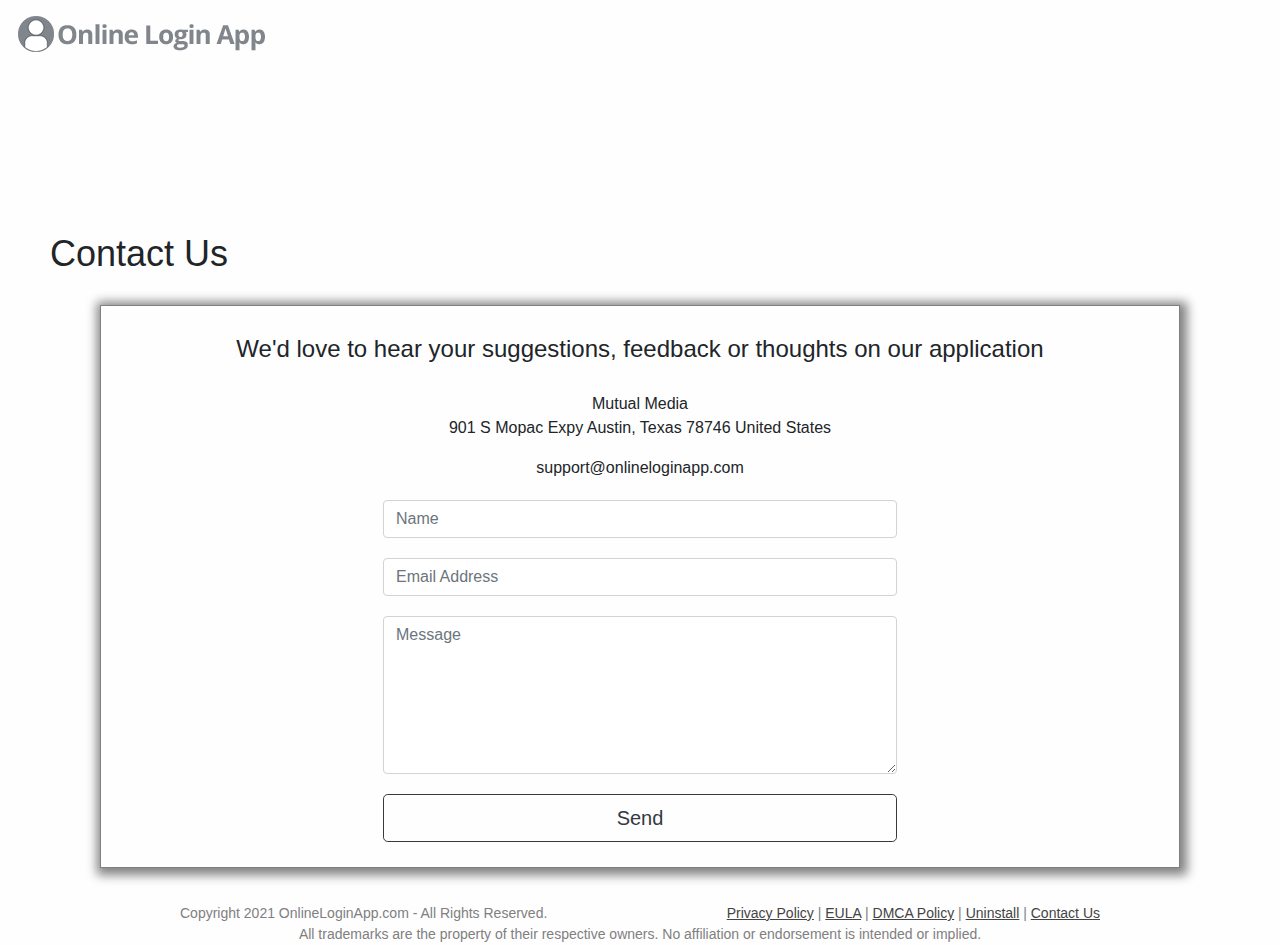
<file: pages/contact.html>
<!DOCTYPE html>
<html>
<head>
    <title>OnlineLoginApp</title>
    <!-- Styles -->
    <link rel="stylesheet" href="https://stackpath.bootstrapcdn.com/bootstrap/4.5.2/css/bootstrap.min.css">
    <link rel="stylesheet" href="../style.css">
    <meta charset="UTF-8">
    <!-- Scripts -->
    <script src="https://code.jquery.com/jquery-3.5.1.js"
        integrity="sha256-QWo7LDvxbWT2tbbQ97B53yJnYU3WhH/C8ycbRAkjPDc=" crossorigin="anonymous"></script>
    <script src="https://maxcdn.bootstrapcdn.com/bootstrap/4.5.2/js/bootstrap.min.js"></script>
    <!-- Mobile Viewport Resize -->
    <meta name="viewport" content="width=device-width, initial-scale=1.0">
</head>
<body style="background: none;">

<!-- Header -->
<img src='../images/logosite.png' class='logo' style='width: 250px;'>

<div class='header-text'>Contact Us</div><br>

<!-- Contact Box -->
<div class="contact-box">
    <div class="top-text">We'd love to hear your suggestions, feedback or thoughts on our application
    </div>
    <div class="sub-text">
	<p>Mutual Media <br>901 S Mopac Expy
Austin, Texas 78746
United States<br>
        <p><a href="../cdn-cgi/l/email-protection.html" class="__cf_email__" data-cfemail="60131510100f1214200f0e0c090e050c0f07090e0110104e030f0d">[email&#160;protected]</a></p>
        <p></p>
    </div>
    <div class="formwrap">
    <form class="" method="post" action="https://onlineloginapp.com/pages/contact-form-process.php">
        <div class="form-group">
            <div class="">
                <input type="text" id="Name" name="Name" class="form-control" placeholder="Name" required>
            </div>
        </div>
        <div class="form-group">
            <div class="">
                <input type="email" id="Email" name="Email" class="form-control" placeholder="Email Address" required>
            </div>
        </div>
        <div class="form-group">
            <div class="">
                <textarea id="Message" name="Message" class="form-control" rows="6" maxlength="3000" placeholder="Message"
                    required></textarea>
            </div>
        </div>
        <div>
            <span>
                <button type="submit" id="fcf-button" class="btn btn-outline-dark btn-lg btn-block">Send</button>
            </span>
        </div>
    </form>
    </div>
</div>

<!-- Footer -->
<div class='footer-1'>
    <div class='container'>
        <div class='row'>
            <div class='col-lg-1'></div>
            <div class='col-lg-5'>Copyright 2021 OnlineLoginApp.com - All Rights Reserved.</div>
            <div class='col-lg-5'>
                <div class='footer-links'>
                    <span class='link'><a href='privacy.html' target='_blank'>Privacy Policy</span></a> |
                    <span class='link'><a href='eula.html' target='_blank'>EULA</span></a> |
                    <span class='link'><a href='dmca.html' target='_blank'>DMCA Policy</span></a> |
                    <span class='link'><a href='uninstall.html' target='_blank'>Uninstall</span></a> |
                    <span class='link'><a href='contact.html' target='_blank'>Contact Us</span></a>
                </div>
            </div>
            <div class='col-lg-1'></div>
        </div>
        <div class='row'>
            <div class='col-lg-12' style='text-align: center'>
                All trademarks are the property of their respective owners. No affiliation or endorsement is intended or
                implied.
            </div>
        </div>
    </div>
</div>
<script data-cfasync="false" src="../cdn-cgi/scripts/5c5dd728/cloudflare-static/email-decode.min.js"></script></body>
</html>
</file>
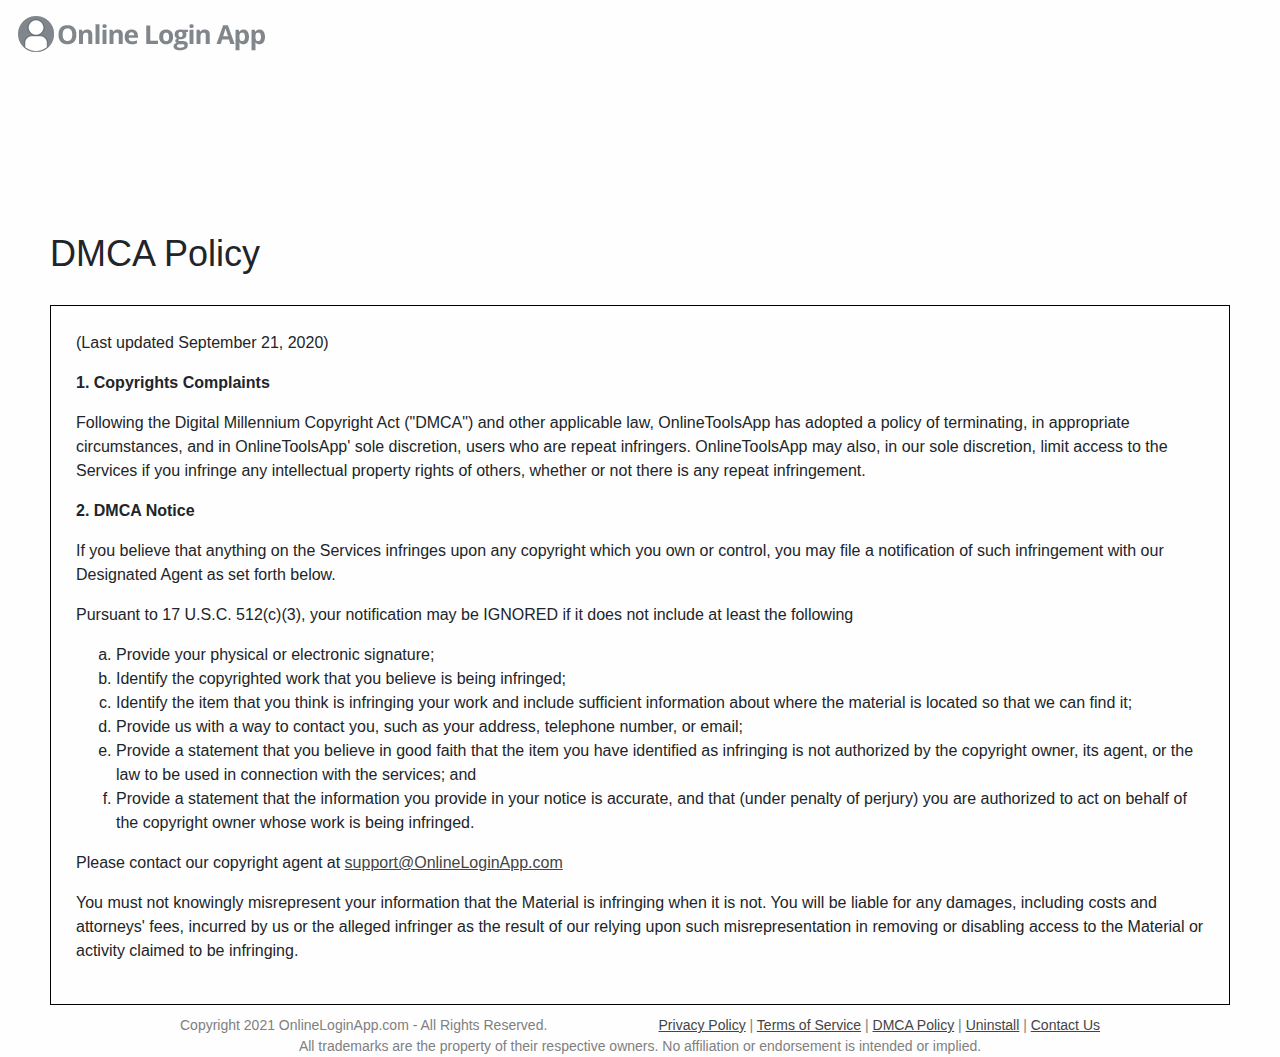
<file: pages/dmca.html>
<!DOCTYPE html>
<html>

<head>
    <title>OnlineLoginApp</title>

    <!-- Styles -->
    <link rel="stylesheet" href="https://stackpath.bootstrapcdn.com/bootstrap/4.5.2/css/bootstrap.min.css">
    <link rel="stylesheet" href="../style.css">
    <meta charset="UTF-8">

    <!-- Scripts -->
    <script src="https://code.jquery.com/jquery-3.5.1.js"
        integrity="sha256-QWo7LDvxbWT2tbbQ97B53yJnYU3WhH/C8ycbRAkjPDc=" crossorigin="anonymous"></script>
    <script src="https://maxcdn.bootstrapcdn.com/bootstrap/4.5.2/js/bootstrap.min.js"></script>

    <!-- Mobile Viewport -->
    <meta name="viewport" content="width=device-width, initial-scale=1.0">

</head>

<body style="background: none;">
    <img src='../images/logosite.png' class='logo' style='width: 250px;'>
    <div class='header-text'>DMCA Policy</div><br>

    <div class="info_container">
    
        <p>(Last updated September 21, 2020) </p>
    
        <p><strong>1. Copyrights Complaints</strong></p>
    
        <p>Following the Digital Millennium Copyright Act ("DMCA") and other applicable law,
            OnlineToolsApp has adopted a policy of terminating, in appropriate circumstances, and in
            OnlineToolsApp' sole discretion, users who are repeat infringers. OnlineToolsApp may also,
            in our sole discretion, limit access to the Services if you infringe any intellectual property
            rights of others, whether or not there is any repeat infringement.</p>
    
        <p><strong>2. DMCA Notice </strong></p>
    
        <p>If you believe that anything on the Services infringes upon any copyright which you own or
            control, you may file a notification of such infringement with our Designated Agent as set forth
            below. </p>
    
        <p>Pursuant to 17 U.S.C. 512(c)(3), your notification may be IGNORED if it does not include at least
            the following</p>
    
        <ul style="list-style: lower-alpha;">
            <li>Provide your physical or electronic signature;</li>
            <li>Identify the copyrighted work that you believe is being infringed;</li>
            <li>Identify the item that you think is infringing your work and include sufficient information
                about where the material is located so that we can find it;</li>
            <li>Provide us with a way to contact you, such as your address, telephone number, or email;</li>
            <li>Provide a statement that you believe in good faith that the item you have identified as
                infringing is not authorized by the copyright owner, its agent, or the law to be used in
                connection with the services; and</li>
            <li>Provide a statement that the information you provide in your notice is accurate, and that
                (under penalty of perjury) you are authorized to act on behalf of the copyright owner whose
                work is being infringed.</li>
        </ul>
    
        <p>Please contact our copyright agent at <a href="../cdn-cgi/l/email-protection.html#53202623233c2127131c3d3f3a3d361f3c343a3d1223237d303c3e"><span class="__cf_email__" data-cfemail="0a797f7a7a65787e4a45646663646f46656d63644b7a7a24696567">[email&#160;protected]</span></a>
    
        </p>
        <p>You must not knowingly misrepresent your information that the Material is infringing when it is
            not. You will be liable for any damages, including costs and attorneys' fees, incurred by us or
            the alleged infringer as the result of our relying upon such misrepresentation in removing or
            disabling access to the Material or activity claimed to be infringing.</p>
    </div>

    <div class='footer-1'>
        <div class='container'>
            <div class='row'>
                <div class='col-lg-1'></div>
                <div class='col-lg-5'>Copyright 2021 OnlineLoginApp.com - All Rights Reserved.</div>
                <div class='col-lg-5'>
                    <div class='footer-links'>
                        <span class='link'><a href='privacy.html' target='_blank'>Privacy Policy</span></a> |
                        <span class='link'><a href='eula.html' target='_blank'>Terms of Service</span></a> |
                        <span class='link'><a href='dmca.html' target='_blank'>DMCA Policy</span></a> |
                        <span class='link'><a href='uninstall.html' target='_blank'>Uninstall</span></a> |
                        <span class='link'><a href='contact.html' target='_blank'>Contact Us</span></a> 
                    </div>
                </div>
                <div class='col-lg-1'></div>
            </div>
            <div class='row'>
                <div class='col-lg-12' style='text-align: center'>
                    All trademarks are the property of their respective owners. No affiliation or endorsement is
                    intended or implied.
                </div>
            </div>
        </div>
    </div>
<script data-cfasync="false" src="../cdn-cgi/scripts/5c5dd728/cloudflare-static/email-decode.min.js"></script></body>

</html>
</file>
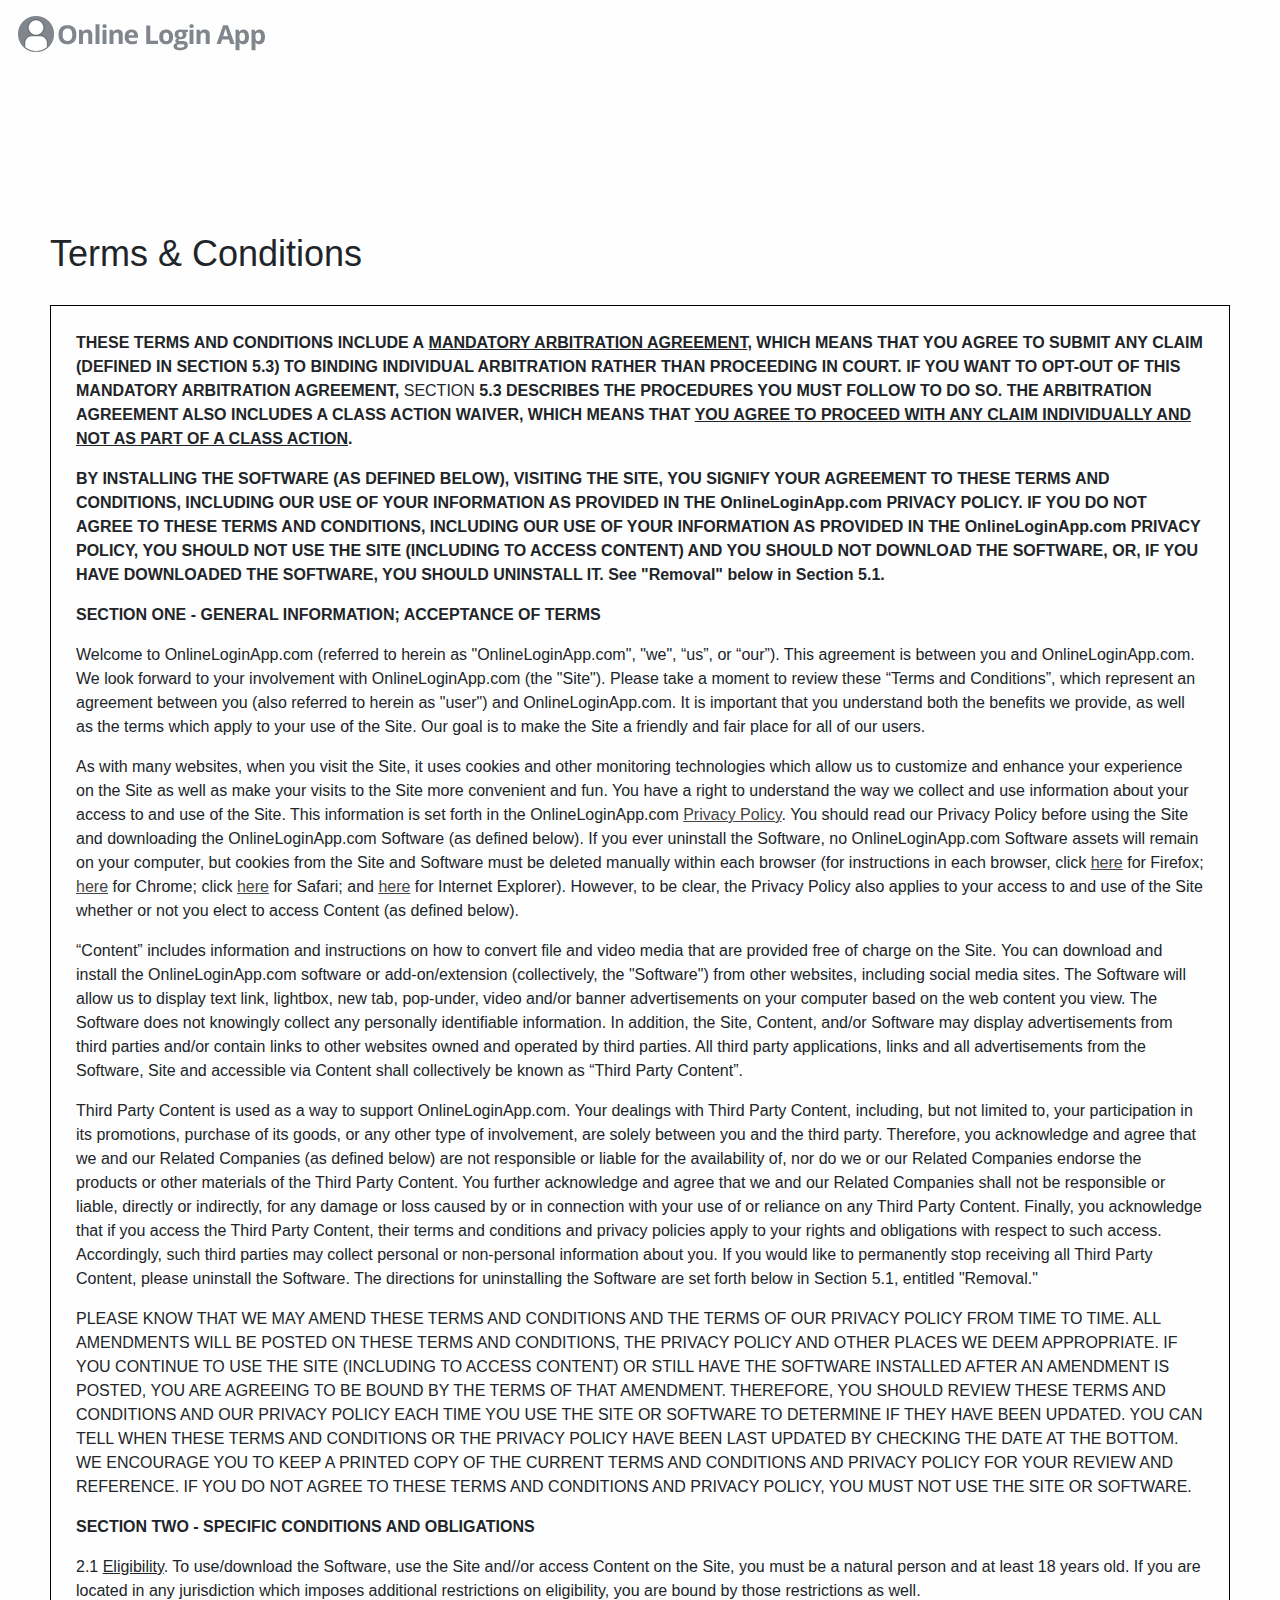
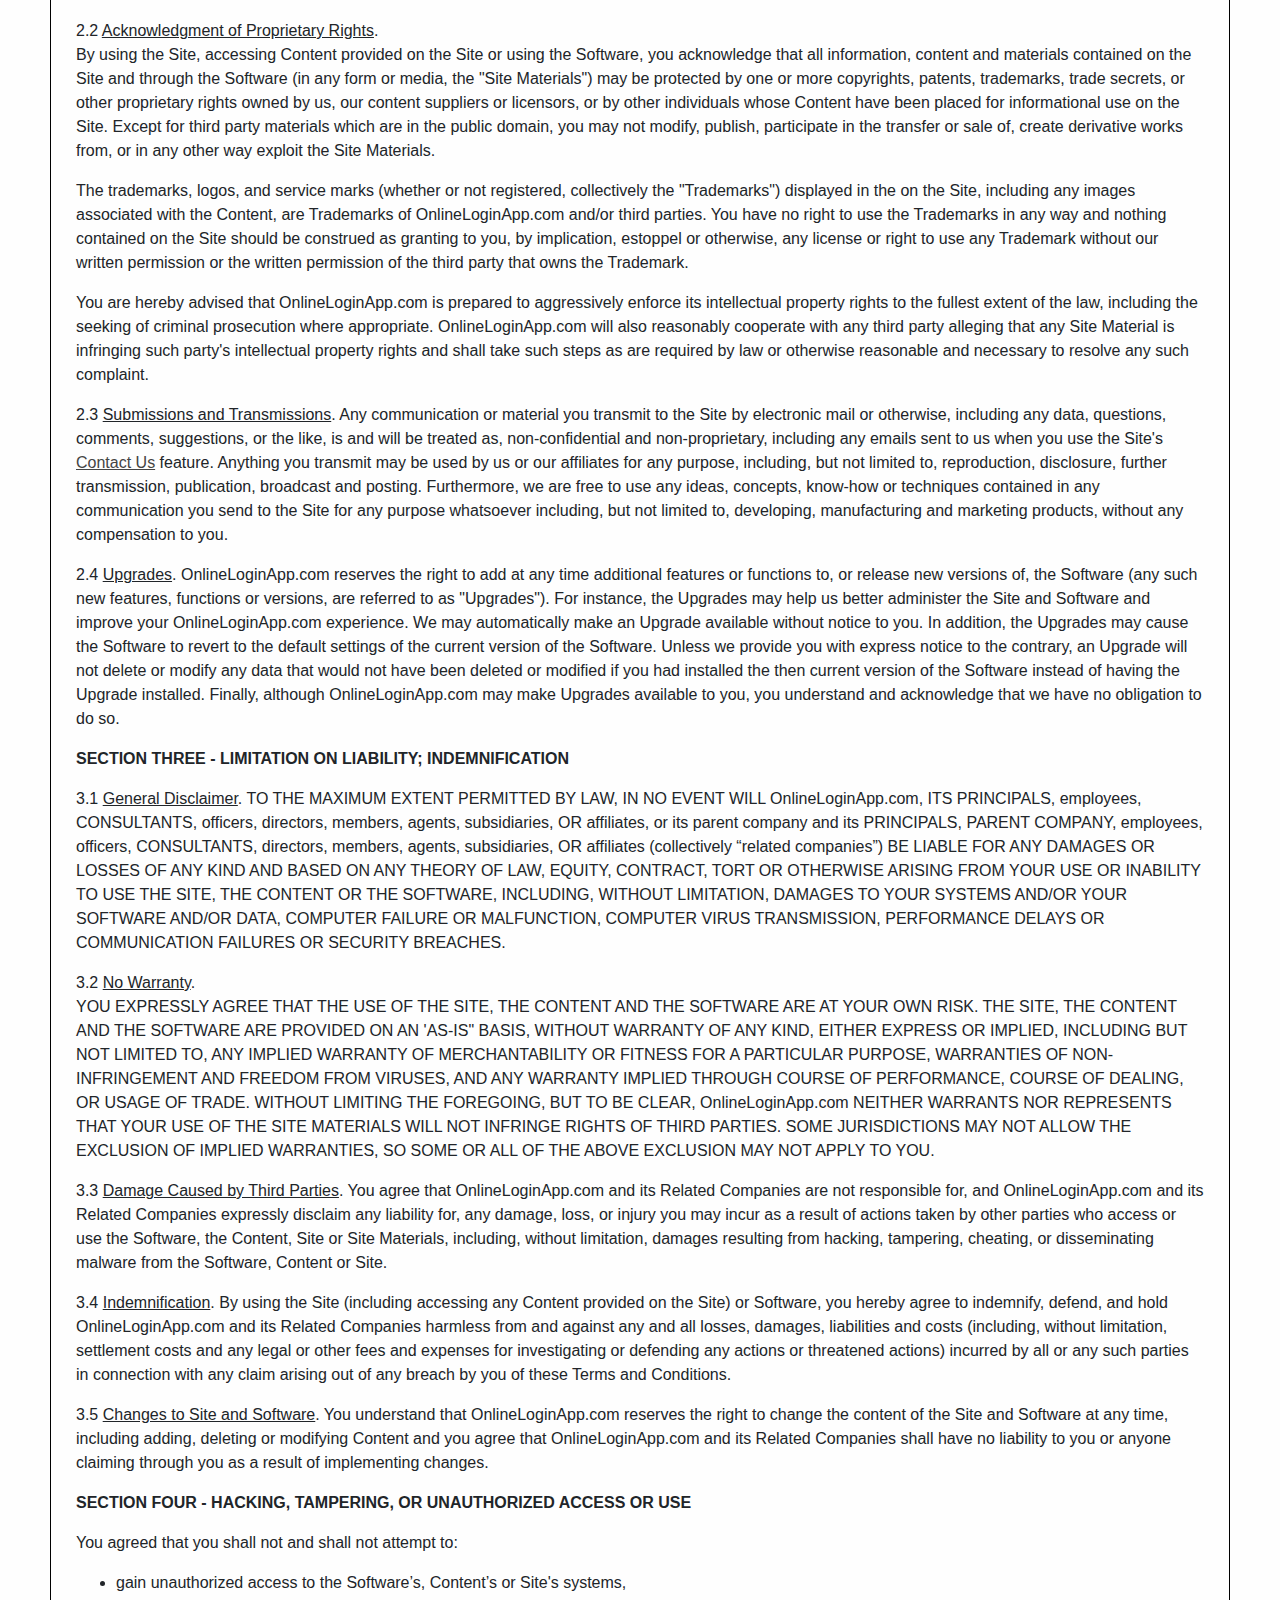
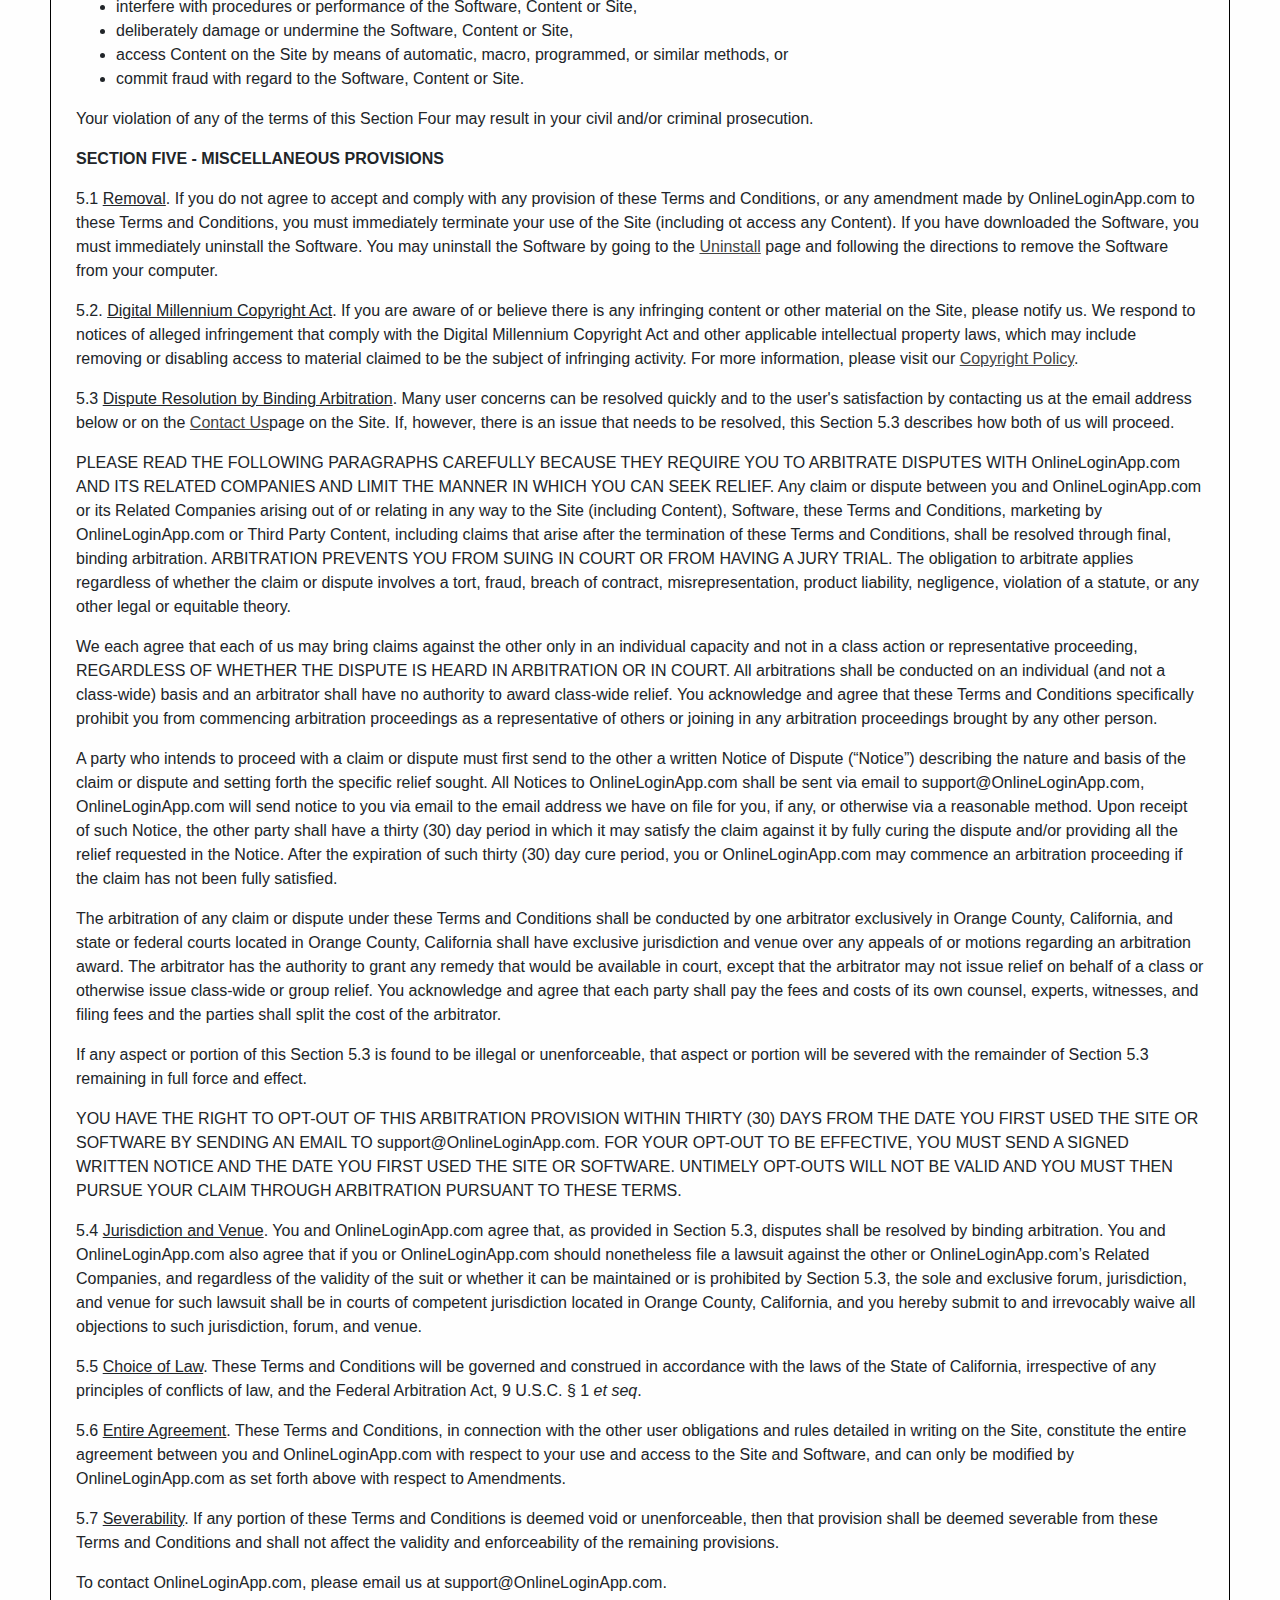
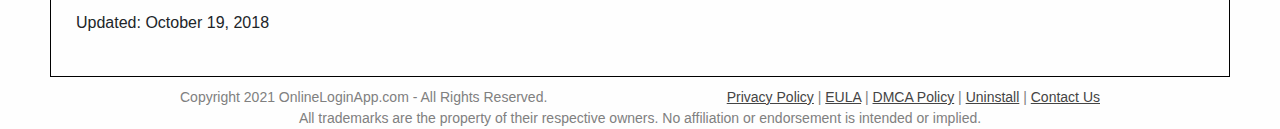
<file: pages/eula.html>
<!DOCTYPE html>
<html>

<head>
    <title>OnlineLoginApp</title>

    <!-- Styles -->
    <link rel="stylesheet" href="https://stackpath.bootstrapcdn.com/bootstrap/4.5.2/css/bootstrap.min.css">
    <link rel="stylesheet" href="../style.css">
    <meta charset="UTF-8">

    <!-- Scripts -->
    <script src="https://code.jquery.com/jquery-3.5.1.js"
        integrity="sha256-QWo7LDvxbWT2tbbQ97B53yJnYU3WhH/C8ycbRAkjPDc=" crossorigin="anonymous"></script>
    <script src="https://maxcdn.bootstrapcdn.com/bootstrap/4.5.2/js/bootstrap.min.js"></script>

    <!-- Mobile Viewport -->
    <meta name="viewport" content="width=device-width, initial-scale=1.0">

</head>

<body style="background: none;">
<img src='../images/logosite.png' class='logo' style='width: 250px;'>
    <div class='header-text'>Terms & Conditions</div><br>

    <div class="info_container">
        <p><strong>THESE TERMS AND CONDITIONS INCLUDE A</strong> <strong><span style="text-decoration: underline;">MANDATORY
                    ARBITRATION AGREEMENT</span></strong><strong>,
                WHICH MEANS THAT YOU AGREE TO SUBMIT ANY CLAIM (DEFINED IN SECTION 5.3) TO BINDING INDIVIDUAL
                ARBITRATION RATHER THAN PROCEEDING IN COURT. IF YOU WANT TO OPT-OUT OF THIS MANDATORY
                ARBITRATION AGREEMENT,</strong> SECTION <strong>5.3 DESCRIBES THE PROCEDURES YOU MUST FOLLOW TO
                DO SO. THE ARBITRATION AGREEMENT ALSO INCLUDES A CLASS ACTION WAIVER, WHICH MEANS THAT</strong>
            <strong><span style="text-decoration: underline;">YOU AGREE TO PROCEED WITH ANY CLAIM INDIVIDUALLY
                    AND NOT AS PART OF A CLASS ACTION</span></strong><strong>.</strong>
        </p>
        <p><strong>BY INSTALLING THE SOFTWARE (AS DEFINED BELOW), VISITING THE SITE, YOU SIGNIFY YOUR AGREEMENT
                TO THESE TERMS AND CONDITIONS, INCLUDING OUR USE OF YOUR INFORMATION AS PROVIDED IN THE <span
                    class="domainName">OnlineLoginApp.com</span> PRIVACY POLICY. IF YOU DO NOT AGREE TO THESE TERMS AND
                CONDITIONS, INCLUDING OUR USE OF YOUR INFORMATION AS PROVIDED IN THE <span
                    class="domainName">OnlineLoginApp.com</span> PRIVACY POLICY, YOU SHOULD NOT USE THE SITE (INCLUDING TO
                ACCESS
                CONTENT) AND YOU SHOULD NOT DOWNLOAD THE SOFTWARE, OR, IF YOU HAVE DOWNLOADED THE SOFTWARE, YOU
                SHOULD UNINSTALL IT. See "Removal" below in Section 5.1. </strong></p>
        <p><strong>SECTION ONE - GENERAL INFORMATION; ACCEPTANCE OF TERMS</strong></p>
        <p>Welcome to <span class="domainName">OnlineLoginApp.com</span> (referred to herein as "<span
                class="domainName">OnlineLoginApp.com</span>", "we", “us”, or “our”). This agreement is
            between you and <span class="domainName">OnlineLoginApp.com</span>. We look forward to your involvement with <span
                class="domainName">OnlineLoginApp.com</span> (the "Site"). Please take a moment to review these “Terms and
            Conditions”, which represent an agreement between you (also referred to herein as "user") and
            <span class="domainName">OnlineLoginApp.com</span>. It is important that you understand both the benefits we
            provide,
            as well as the terms which apply to your use of the Site. Our goal is to make the Site a friendly
            and fair place for all of our users.
        </p>
        <p>As with many websites, when you visit the Site, it uses cookies and other monitoring technologies
            which allow us to customize and enhance your experience on the Site as well as make your visits to
            the Site more convenient and fun. You have a right to understand the way we collect and use
            information about your access to and use of the Site. This information is set forth in the <span
                class="domainName">OnlineLoginApp.com</span> <a href="Privacy.html">Privacy Policy</a>. You should read our
            Privacy Policy before using the Site and downloading the <span class="domainName">OnlineLoginApp.com</span>
            Software
            (as defined below). If you ever uninstall the Software, no <span class="domainName">OnlineLoginApp.com</span>
            Software
            assets will remain on your computer, but cookies from the Site and Software must be deleted manually
            within each browser (for instructions in each browser, click <a
                href="https://support.mozilla.org/en-US/kb/delete-cookies-remove-info-websites-stored">here</a>
            for Firefox; <a href="https://support.google.com/accounts/answer/32050?hl=en">here</a> for Chrome;
            click <a href="https://support.apple.com/kb/ph21411?locale=en_US">here</a> for Safari; and <a
                href="http://windows.microsoft.com/en-US/internet-explorer/delete-manage-cookies#ie=ie-11">here</a>
            for Internet Explorer). However, to be clear, the Privacy Policy also applies to your access to and
            use of the Site whether or not you elect to access Content (as defined below).</p>
        <p>“Content” includes information and instructions on how to convert file and video media
            that are provided free of charge on the Site.&nbsp;You can download and install the <span
                class="domainName">OnlineLoginApp.com</span> software or add-on/extension (collectively, the "Software") from
            other websites, including social media sites. The Software will allow us to display text link,
            lightbox, new tab, pop-under, video and/or banner advertisements on your computer based on the web
            content you view. The Software does not knowingly collect any personally identifiable information.
            In addition, the Site, Content, and/or Software may display advertisements from third parties and/or
            contain links to other websites owned and operated by third parties. All third party applications,
            links and all advertisements from the Software, Site and accessible via Content shall collectively
            be known as “Third Party Content”.</p>
        <p>Third Party Content is used as a way to support <span class="domainName">OnlineLoginApp.com</span>. Your dealings
            with
            Third Party Content, including, but not limited to, your participation in its promotions, purchase
            of its goods, or any other type of involvement, are solely between you and the third party.
            Therefore, you acknowledge and agree that we and our Related Companies (as defined below) are not
            responsible or liable for the availability of, nor do we or our Related Companies endorse the
            products or other materials of the Third Party Content. You further acknowledge and agree that we
            and our Related Companies shall not be responsible or liable, directly or indirectly, for any damage
            or loss caused by or in connection with your use of or reliance on any Third Party Content. Finally,
            you acknowledge that if you access the Third Party Content, their terms and conditions and privacy
            policies apply to your rights and obligations with respect to such access. Accordingly, such third
            parties may collect personal or non-personal information about you. If you would like to permanently
            stop receiving all Third Party Content, please uninstall the Software. The directions for
            uninstalling the Software are set forth below in Section 5.1, entitled "Removal."</p>
        <p>PLEASE KNOW THAT WE MAY AMEND THESE TERMS AND CONDITIONS AND THE TERMS OF OUR PRIVACY POLICY FROM
            TIME TO TIME. ALL AMENDMENTS WILL BE POSTED ON THESE TERMS AND CONDITIONS, THE PRIVACY POLICY AND
            OTHER PLACES WE DEEM APPROPRIATE. IF YOU CONTINUE TO USE THE SITE (INCLUDING TO ACCESS CONTENT) OR
            STILL HAVE THE SOFTWARE INSTALLED AFTER AN AMENDMENT IS POSTED, YOU ARE AGREEING TO BE BOUND BY THE
            TERMS OF THAT AMENDMENT. THEREFORE, YOU SHOULD REVIEW THESE TERMS AND CONDITIONS AND OUR PRIVACY
            POLICY EACH TIME YOU USE THE SITE OR SOFTWARE TO DETERMINE IF THEY HAVE BEEN UPDATED. YOU CAN TELL
            WHEN THESE TERMS AND CONDITIONS OR THE PRIVACY POLICY HAVE BEEN LAST UPDATED BY CHECKING THE DATE AT
            THE BOTTOM. WE ENCOURAGE YOU TO KEEP A PRINTED COPY OF THE CURRENT TERMS AND CONDITIONS AND PRIVACY
            POLICY FOR YOUR REVIEW AND REFERENCE. IF YOU DO NOT AGREE TO THESE TERMS AND CONDITIONS AND PRIVACY
            POLICY, YOU MUST NOT USE THE SITE OR SOFTWARE.</p>
        <p><strong>SECTION TWO - SPECIFIC CONDITIONS AND OBLIGATIONS</strong></p>
        <p>2.1 <span style="text-decoration: underline;">Eligibility</span>. To use/download the Software, use
            the Site and//or access Content on the Site, you must be a natural person and at least 18 years old.
            If you are located in any jurisdiction which imposes additional restrictions on eligibility, you are
            bound by those restrictions as well.</p>
        <p>2.2 <span style="text-decoration: underline;">Acknowledgment of Proprietary Rights</span>.<br> By
            using the Site, accessing Content provided on the Site or using the Software, you acknowledge that
            all information, content and materials contained on the Site and through the Software (in any form
            or media, the "Site Materials") may be protected by one or more copyrights, patents, trademarks,
            trade secrets, or other proprietary rights owned by us, our content suppliers or licensors, or by
            other individuals whose Content have been placed for informational use on the Site. Except for third
            party materials which are in the public domain, you may not modify, publish, participate in the
            transfer or sale of, create derivative works from, or in any other way exploit the Site Materials.
        </p>
        <p>The trademarks, logos, and service marks (whether or not registered, collectively the "Trademarks")
            displayed in the on the Site, including any images associated with the Content, are Trademarks of
            <span class="domainName">OnlineLoginApp.com</span> and/or third parties. You have no right to use the Trademarks in
            any way and nothing contained on the Site should be construed as granting to you, by implication,
            estoppel or otherwise, any license or right to use any Trademark without our written permission or
            the written permission of the third party that owns the Trademark.
        </p>
        <p>You are hereby advised that <span class="domainName">OnlineLoginApp.com</span> is prepared to aggressively enforce
            its
            intellectual property rights to the fullest extent of the law, including the seeking of criminal
            prosecution where appropriate. <span class="domainName">OnlineLoginApp.com</span> will also reasonably cooperate
            with
            any third party alleging that any Site Material is infringing such party's intellectual property
            rights and shall take such steps as are required by law or otherwise reasonable and necessary to
            resolve any such complaint.</p>
        <p>2.3 <span style="text-decoration: underline;">Submissions and Transmissions</span>. Any communication
            or material you transmit to the Site by electronic mail or otherwise, including any data, questions,
            comments, suggestions, or the like, is and will be treated as, non-confidential and non-proprietary,
            including any emails sent to us when you use the Site's <a href="https://onlineloginapp.com/pages/Contact.html">Contact Us</a>
            feature. Anything you transmit may be used by us or our affiliates for any purpose, including, but
            not limited to, reproduction, disclosure, further transmission, publication, broadcast and posting.
            Furthermore, we are free to use any ideas, concepts, know-how or techniques contained in any
            communication you send to the Site for any purpose whatsoever including, but not limited to,
            developing, manufacturing and marketing products, without any compensation to you.</p>
        <p>2.4 <span style="text-decoration: underline;">Upgrades</span>. <span class="domainName">OnlineLoginApp.com</span>
            reserves the right to add at any time additional features or functions to, or release new versions
            of, the Software (any such new features, functions or versions, are referred to as "Upgrades"). For
            instance, the Upgrades may help us better administer the Site and Software and improve your <span
                class="domainName">OnlineLoginApp.com</span> experience. We may automatically make an Upgrade available without
            notice to you. In addition, the Upgrades may cause the Software to revert to the default settings of
            the current version of the Software. Unless we provide you with express notice to the contrary, an
            Upgrade will not delete or modify any data that would not have been deleted or modified if you had
            installed the then current version of the Software instead of having the Upgrade installed. Finally,
            although <span class="domainName">OnlineLoginApp.com</span> may make Upgrades available to you, you understand and
            acknowledge that we have no obligation to do so.</p>
        <p><strong>SECTION THREE - LIMITATION ON LIABILITY; INDEMNIFICATION</strong></p>
        <p>3.1 <span style="text-decoration: underline;">General Disclaimer</span>. TO THE MAXIMUM EXTENT
            PERMITTED BY LAW, IN NO EVENT WILL <span class="domainName">OnlineLoginApp.com</span>, ITS PRINCIPALS, employees,
            CONSULTANTS, officers, directors, members, agents, subsidiaries, OR affiliates, or its parent
            company and its PRINCIPALS, PARENT COMPANY, employees, officers, CONSULTANTS, directors, members,
            agents, subsidiaries, OR affiliates (collectively “related companies”) BE LIABLE FOR ANY
            DAMAGES OR LOSSES OF ANY KIND AND BASED ON ANY THEORY OF LAW, EQUITY, CONTRACT, TORT OR OTHERWISE
            ARISING FROM YOUR USE OR INABILITY TO USE THE SITE, THE CONTENT OR THE SOFTWARE, INCLUDING, WITHOUT
            LIMITATION, DAMAGES TO YOUR SYSTEMS AND/OR YOUR SOFTWARE AND/OR DATA, COMPUTER FAILURE OR
            MALFUNCTION, COMPUTER VIRUS TRANSMISSION, PERFORMANCE DELAYS OR COMMUNICATION FAILURES OR SECURITY
            BREACHES.</p>
        <p>3.2 <span style="text-decoration: underline;">No Warranty</span>.<br> YOU EXPRESSLY AGREE THAT THE
            USE OF THE SITE, THE CONTENT AND THE SOFTWARE ARE AT YOUR OWN RISK. THE SITE, THE CONTENT AND THE
            SOFTWARE ARE PROVIDED ON AN 'AS-IS" BASIS, WITHOUT WARRANTY OF ANY KIND, EITHER EXPRESS OR IMPLIED,
            INCLUDING BUT NOT LIMITED TO, ANY IMPLIED WARRANTY OF MERCHANTABILITY OR FITNESS FOR A PARTICULAR
            PURPOSE, WARRANTIES OF NON-INFRINGEMENT AND FREEDOM FROM VIRUSES, AND ANY WARRANTY IMPLIED THROUGH
            COURSE OF PERFORMANCE, COURSE OF DEALING, OR USAGE OF TRADE. WITHOUT LIMITING THE FOREGOING, BUT TO
            BE CLEAR, <span class="domainName">OnlineLoginApp.com</span> NEITHER WARRANTS NOR REPRESENTS THAT YOUR USE OF THE
            SITE
            MATERIALS WILL NOT INFRINGE RIGHTS OF THIRD PARTIES. SOME JURISDICTIONS MAY NOT ALLOW THE EXCLUSION
            OF IMPLIED WARRANTIES, SO SOME OR ALL OF THE ABOVE EXCLUSION MAY NOT APPLY TO YOU.</p>
        <p>3.3 <span style="text-decoration: underline;">Damage Caused by Third Parties</span>. You agree that
            <span class="domainName">OnlineLoginApp.com</span> and its Related Companies are not responsible for, and <span
                class="domainName">OnlineLoginApp.com</span> and its Related Companies expressly disclaim any liability for,
            any
            damage, loss, or injury you may incur as a result of actions taken by other parties who access or
            use the Software, the Content, Site or Site Materials, including, without limitation, damages
            resulting from hacking, tampering, cheating, or disseminating malware from the Software, Content or
            Site.
        </p>
        <p>3.4 <span style="text-decoration: underline;">Indemnification</span>. By using the Site (including
            accessing any Content provided on the Site) or Software, you hereby agree to indemnify, defend, and
            hold <span class="domainName">OnlineLoginApp.com</span> and its Related Companies harmless from and against any and
            all losses, damages, liabilities and costs (including, without limitation, settlement costs and any
            legal or other fees and expenses for investigating or defending any actions or threatened actions)
            incurred by all or any such parties in connection with any claim arising out of any breach by you of
            these Terms and Conditions.</p>
        <p>3.5 <span style="text-decoration: underline;">Changes to Site and Software</span>. You understand
            that <span class="domainName">OnlineLoginApp.com</span> reserves the right to change the content of the Site and
            Software at any time, including adding, deleting or modifying Content and you agree that <span
                class="domainName">OnlineLoginApp.com</span> and its Related Companies shall have no liability to you or anyone
            claiming through you as a result of implementing changes.</p>
        <p><strong>SECTION FOUR - HACKING, TAMPERING, OR UNAUTHORIZED ACCESS OR USE</strong></p>
        <p>You agreed that you shall not and shall not attempt to:</p>
        <ul>
            <li>gain unauthorized access to the Software’s, Content’s or Site's systems,</li>
            <li>interfere with procedures or performance of the Software, Content or Site,</li>
            <li>deliberately damage or undermine the Software, Content or Site,</li>
            <li>access Content on the Site by means of automatic, macro, programmed, or similar methods, or</li>
            <li>commit fraud with regard to the Software, Content or Site.</li>
        </ul>
        <p>Your violation of any of the terms of this Section Four may result in your civil and/or criminal
            prosecution.</p>
        <p><strong>SECTION FIVE - MISCELLANEOUS PROVISIONS</strong></p>
        <p>5.1 <span style="text-decoration: underline;">Removal</span>. If you do not agree to accept and
            comply with any provision of these Terms and Conditions, or any amendment made by <span
                class="domainName">OnlineLoginApp.com</span> to these Terms and Conditions, you must immediately terminate your
            use of the Site (including ot access any Content). If you have downloaded the Software, you must
            immediately uninstall the Software. You may uninstall the Software by going to the <a
                href="https://onlineloginapp.com/pages/Uninstall.html">Uninstall</a> page and following the directions to remove the Software
            from your computer.</p>
        <p>5.2. <span style="text-decoration: underline;">Digital Millennium Copyright Act</span>. If you are
            aware of or believe there is any infringing content or other material on the Site, please notify us.
            We respond to notices of alleged infringement that comply with the Digital Millennium Copyright Act
            and other applicable intellectual property laws, which may include removing or disabling access to
            material claimed to be the subject of infringing activity. For more information, please visit our <a
                href="Privacy.html">Copyright Policy</a>.</p>
        <p>5.3 <span style="text-decoration: underline;">Dispute Resolution by Binding Arbitration</span>. Many
            user concerns can be resolved quickly and to the user's satisfaction by contacting us at the email
            address below or on the <a href="https://onlineloginapp.com/pages/Contact.html">Contact Us</a>page on the Site. If, however, there is
            an issue that needs to be resolved, this Section 5.3 describes how both of us will proceed.</p>
        <p>PLEASE READ THE FOLLOWING PARAGRAPHS CAREFULLY BECAUSE THEY REQUIRE YOU TO ARBITRATE DISPUTES WITH
            <span class="domainName">OnlineLoginApp.com</span> AND ITS RELATED COMPANIES AND LIMIT THE MANNER IN WHICH YOU CAN
            SEEK RELIEF. Any claim or dispute between you and <span class="domainName">OnlineLoginApp.com</span> or its Related
            Companies arising out of or relating in any way to the Site (including Content), Software, these
            Terms and Conditions, marketing by <span class="domainName">OnlineLoginApp.com</span> or Third Party Content,
            including claims that arise after the termination of these Terms and Conditions, shall be resolved
            through final, binding arbitration. ARBITRATION PREVENTS YOU FROM SUING IN COURT OR FROM HAVING A
            JURY TRIAL. The obligation to arbitrate applies regardless of whether the claim or dispute involves
            a tort, fraud, breach of contract, misrepresentation, product liability, negligence, violation of a
            statute, or any other legal or equitable theory.
        </p>
        <p>We each agree that each of us may bring claims against the other only in an individual capacity and
            not in a class action or representative proceeding, REGARDLESS OF WHETHER THE DISPUTE IS HEARD IN
            ARBITRATION OR IN COURT. All arbitrations shall be conducted on an individual (and not a class-wide)
            basis and an arbitrator shall have no authority to award class-wide relief. You acknowledge and
            agree that these Terms and Conditions specifically prohibit you from commencing arbitration
            proceedings as a representative of others or joining in any arbitration proceedings brought by any
            other person.</p>
        <p>A party who intends to proceed with a claim or dispute must first send to the other a written Notice
            of Dispute (“Notice”) describing the nature and basis of the claim or dispute and
            setting forth the specific relief sought. All Notices to <span class="domainName">OnlineLoginApp.com</span> shall
            be
            sent via email to support@<span class="domainName">OnlineLoginApp.com</span>, <span
                class="domainName">OnlineLoginApp.com</span> will
            send notice to you via email to the email address we have on file for you, if any, or otherwise via
            a reasonable method. Upon receipt of such Notice, the other party shall have a thirty (30) day
            period in which it may satisfy the claim against it by fully curing the dispute and/or providing all
            the relief requested in the Notice. After the expiration of such thirty (30) day cure period, you or
            <span class="domainName">OnlineLoginApp.com</span> may commence an arbitration proceeding if the claim has not been
            fully satisfied.
        </p>
        <p>The arbitration of any claim or dispute under these Terms and Conditions shall be conducted by one
            arbitrator exclusively in Orange County, California, and state or federal courts located in Orange
            County, California shall have exclusive jurisdiction and venue over any appeals of or motions
            regarding an arbitration award. The arbitrator has the authority to grant any remedy that would be
            available in court, except that the arbitrator may not issue relief on behalf of a class or
            otherwise issue class-wide or group relief. You acknowledge and agree that each party shall pay the
            fees and costs of its own counsel, experts, witnesses, and filing fees and the parties shall split
            the cost of the arbitrator.</p>
        <p>If any aspect or portion of this Section 5.3 is found to be illegal or unenforceable, that aspect or
            portion will be severed with the remainder of Section 5.3 remaining in full force and effect.</p>
        <p>YOU HAVE THE RIGHT TO OPT-OUT OF THIS ARBITRATION PROVISION WITHIN THIRTY (30) DAYS FROM THE DATE YOU
            FIRST USED THE SITE OR SOFTWARE BY SENDING AN EMAIL TO support@<span class="domainName">OnlineLoginApp.com</span>.
            FOR
            YOUR OPT-OUT TO BE EFFECTIVE, YOU MUST SEND A SIGNED WRITTEN NOTICE AND THE DATE YOU FIRST USED THE
            SITE OR SOFTWARE. UNTIMELY OPT-OUTS WILL NOT BE VALID AND YOU MUST THEN PURSUE YOUR CLAIM THROUGH
            ARBITRATION PURSUANT TO THESE TERMS.</p>
        <p>5.4 <span style="text-decoration: underline;">Jurisdiction and Venue</span>. You and <span
                class="domainName">OnlineLoginApp.com</span> agree that, as provided in Section 5.3, disputes shall be resolved
            by
            binding arbitration. You and <span class="domainName">OnlineLoginApp.com</span> also agree that if you or <span
                class="domainName">OnlineLoginApp.com</span> should nonetheless file a lawsuit against the other or <span
                class="domainName">OnlineLoginApp.com</span>’s Related Companies, and regardless of the validity of the suit
            or whether it can be maintained or is prohibited by Section 5.3, the sole and exclusive forum,
            jurisdiction, and venue for such lawsuit shall be in courts of competent jurisdiction located in
            Orange County, California, and you hereby submit to and irrevocably waive all objections to such
            jurisdiction, forum, and venue.</p>
        <p>5.5 <span style="text-decoration: underline;">Choice of Law</span>. These Terms and Conditions will
            be governed and construed in accordance with the laws of the State of California, irrespective of
            any principles of conflicts of law, and the Federal Arbitration Act, 9 U.S.C. § 1 <em>et
                seq</em>.</p>
        <p>5.6 <span style="text-decoration: underline;">Entire Agreement</span>. These Terms and Conditions, in
            connection with the other user obligations and rules detailed in writing on the Site, constitute the
            entire agreement between you and <span class="domainName">OnlineLoginApp.com</span> with respect to your use and
            access to the Site and Software, and can only be modified by <span class="domainName">OnlineLoginApp.com</span> as
            set
            forth above with respect to Amendments.</p>
        <p>5.7 <span style="text-decoration: underline;">Severability</span>. If any portion of these Terms and
            Conditions is deemed void or unenforceable, then that provision shall be deemed severable from these
            Terms and Conditions and shall not affect the validity and enforceability of the remaining
            provisions.</p>
        <p>To contact <span class="domainName">OnlineLoginApp.com</span>, please email us at support@<span
                class="domainName">OnlineLoginApp.com</span>.</p>
        <p>Updated: October 19, 2018</p>
    </div>

    <div class='footer-1'>
    <div class='container'>
      <div class='row'>
        <div class='col-lg-1'></div>
        <div class='col-lg-5'>Copyright 2021 OnlineLoginApp.com - All Rights Reserved.</div>
        <div class='col-lg-5'>
            <div class='footer-links'>
                <span class='link'><a href='privacy.html' target='_blank'>Privacy Policy</span></a> |
                <span class='link'><a href='terms.html' target='_blank'>EULA</span></a> |
                <span class='link'><a href='dmca.html' target='_blank'>DMCA Policy</span></a> |
                <span class='link'><a href='uninstall.html' target='_blank'>Uninstall</span></a> |
                <span class='link'><a href='contact.html' target='_blank'>Contact Us</span></a>
            </div>
        </div>
        <div class='col-lg-1'></div>
      </div>
      <div class='row'>
        <div class='col-lg-12' style='text-align: center'>
          All trademarks are the property of their respective owners. No affiliation or endorsement is intended or implied.
        </div>
      </div>
    </div>
  </div>
</body>
</html>
</file>
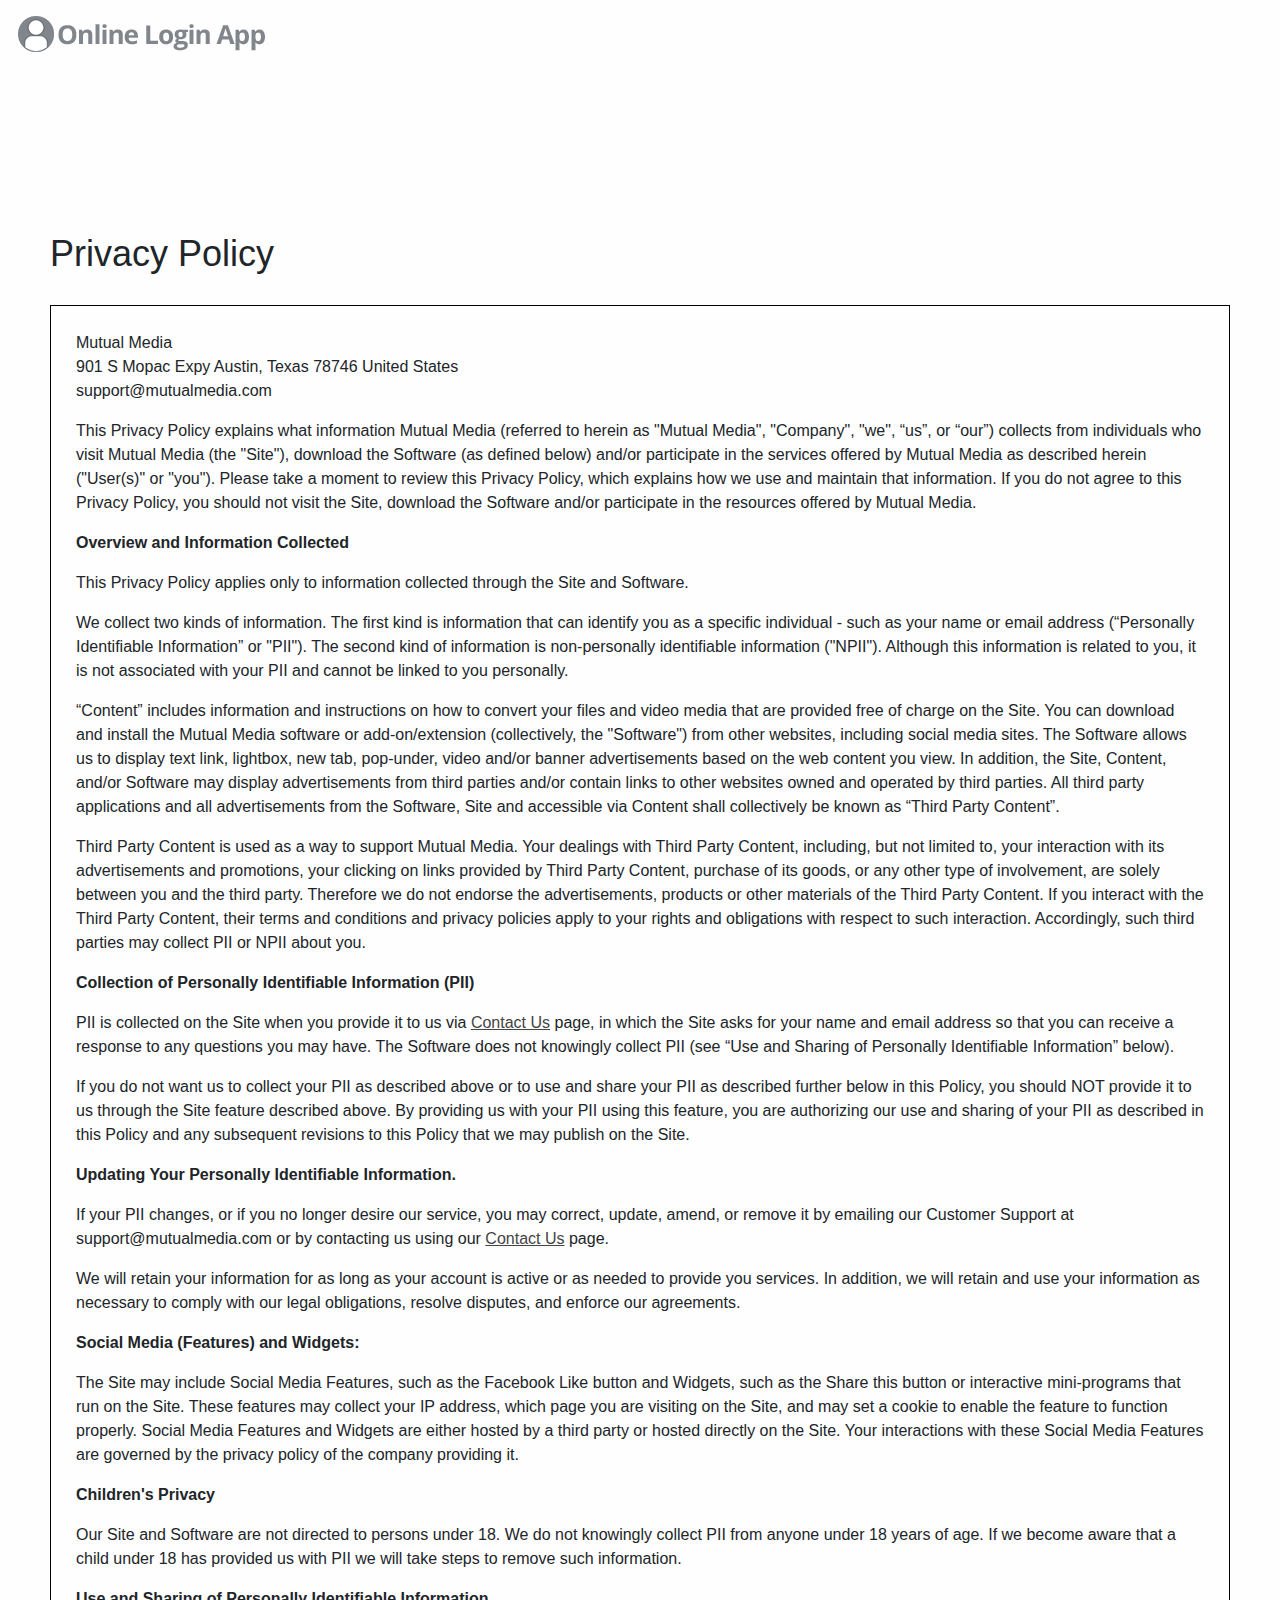
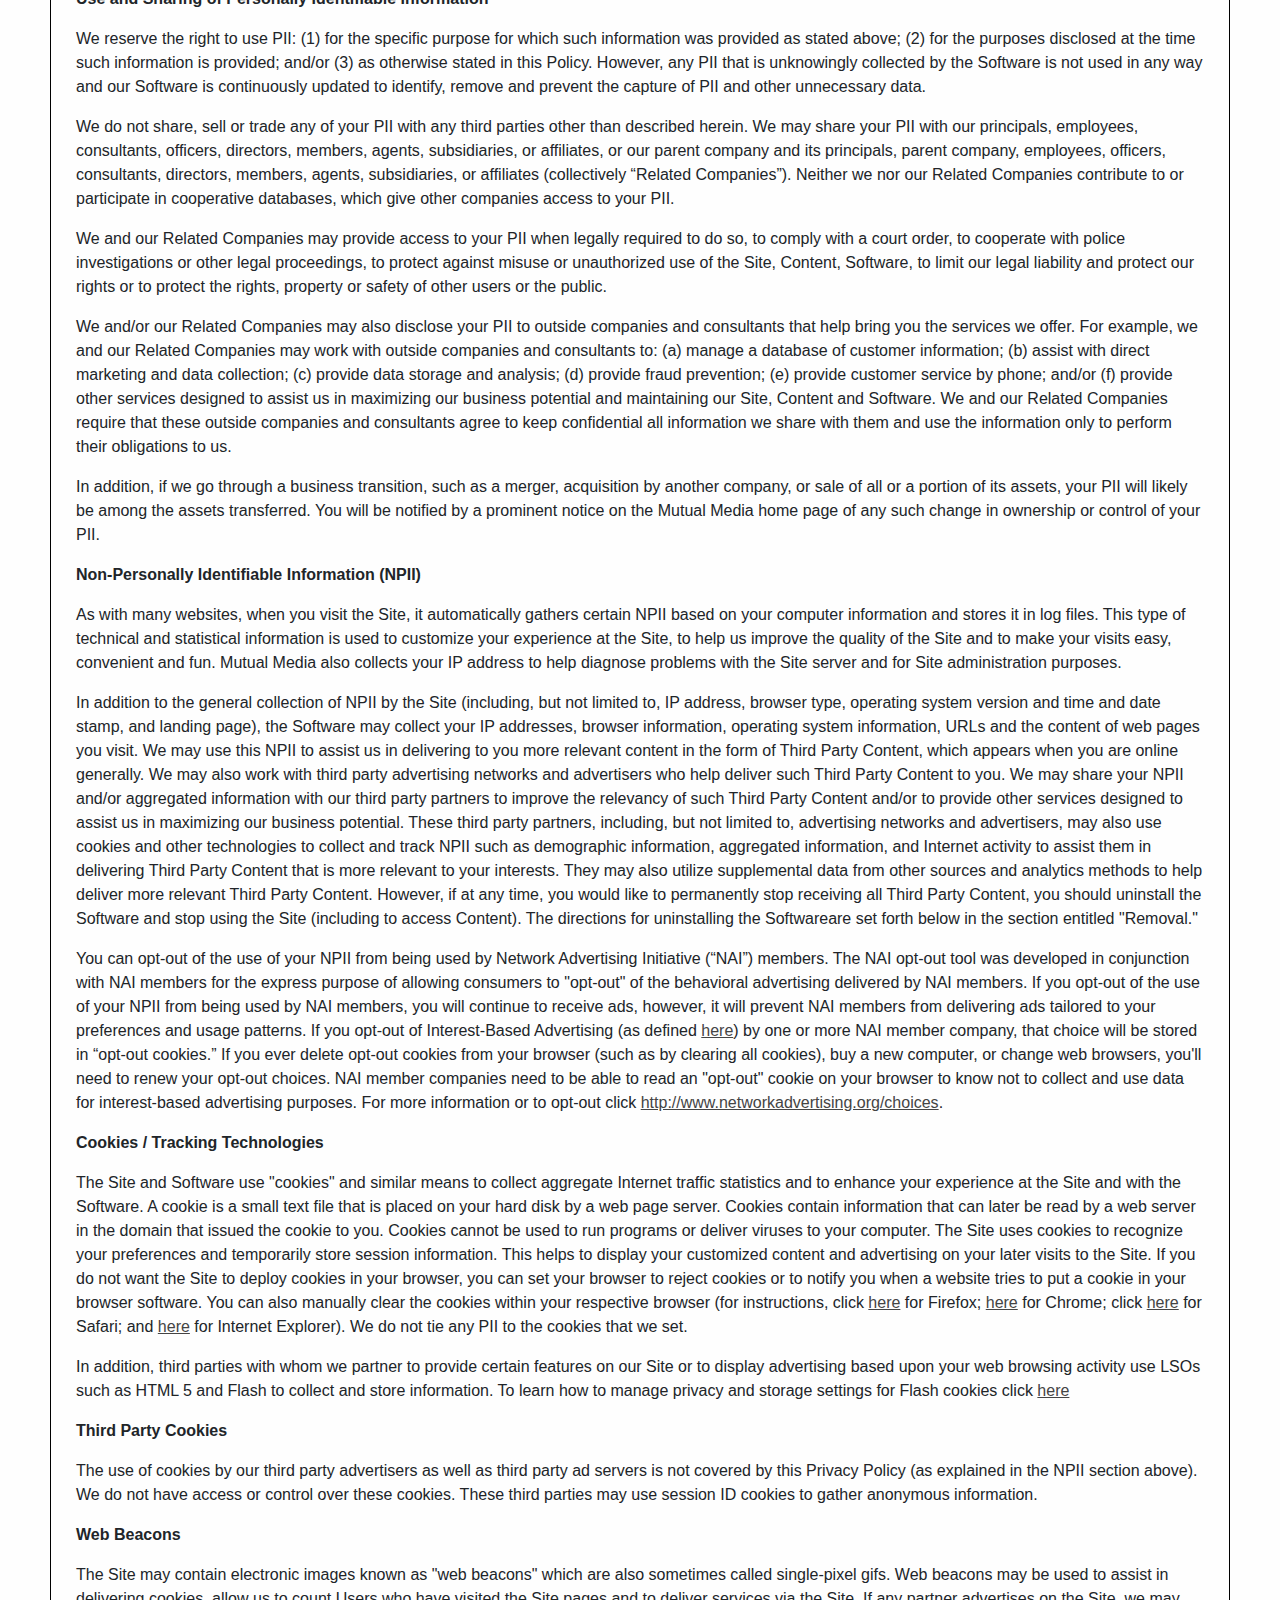
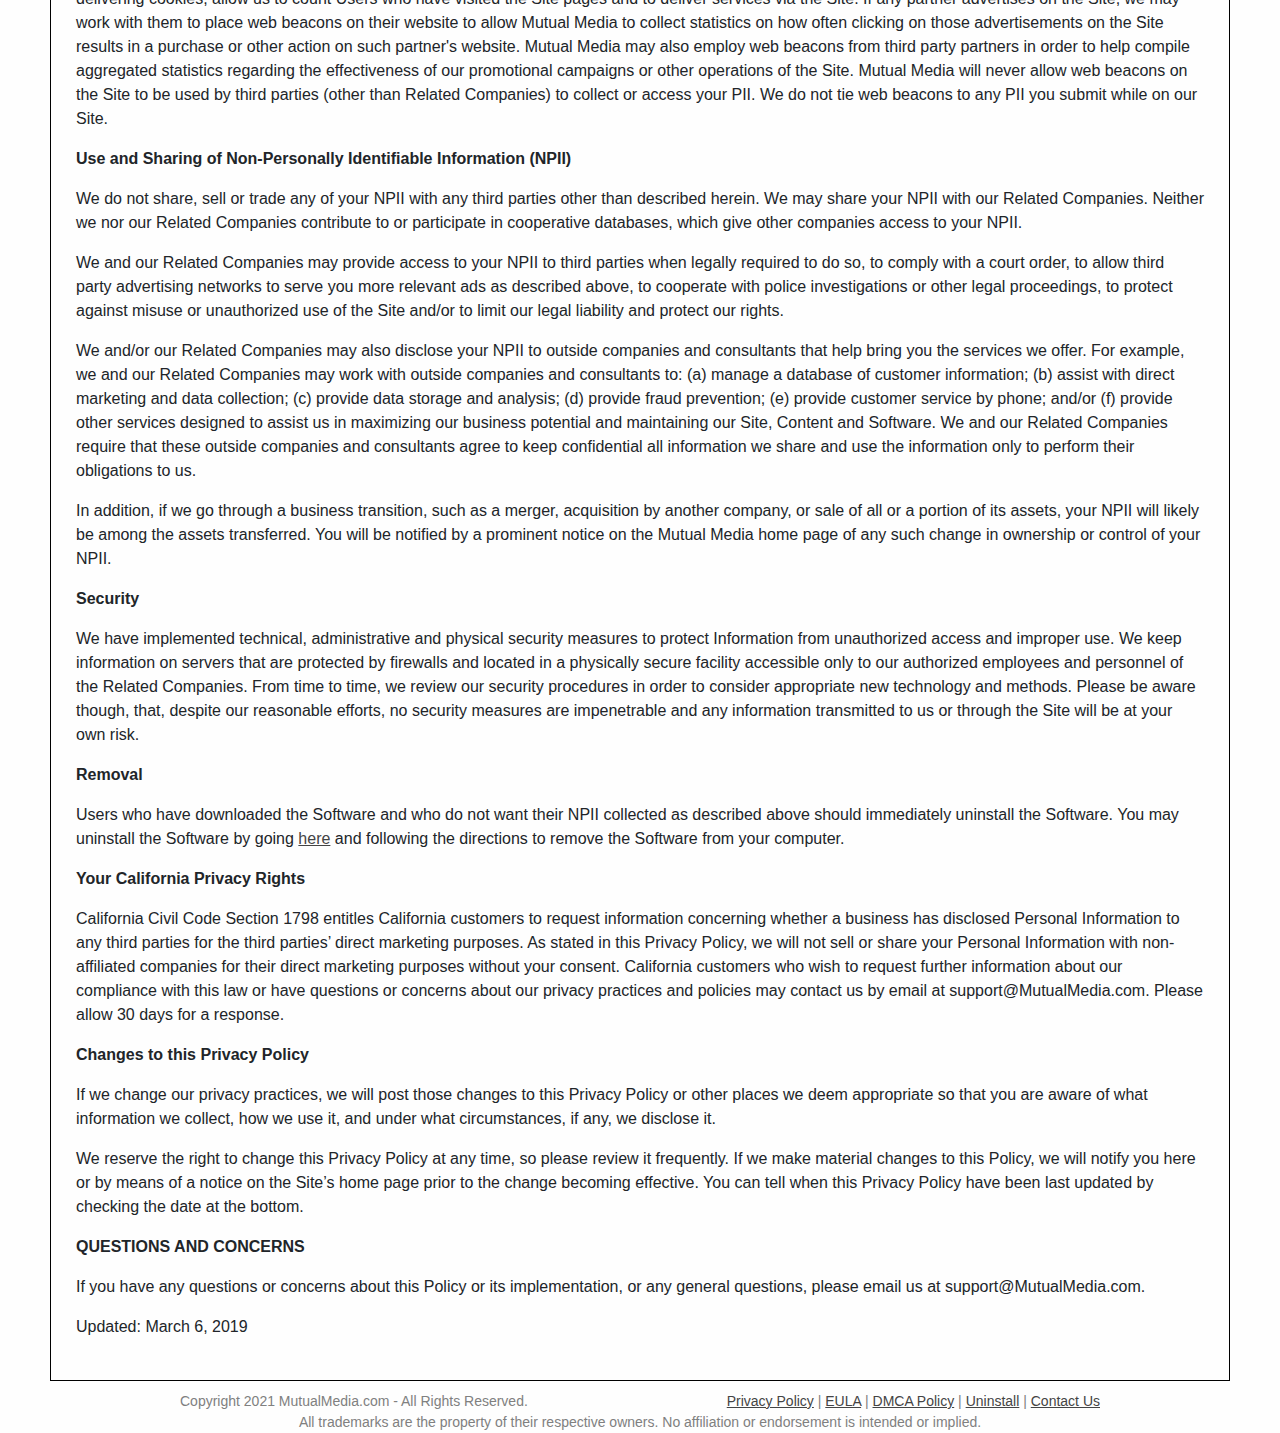
<file: pages/Privacy.html>
<!DOCTYPE html>
<html>

<head>
    <title>SearchObituaries</title>

    <!-- Styles -->
    <link rel="stylesheet" href="https://stackpath.bootstrapcdn.com/bootstrap/4.5.2/css/bootstrap.min.css">
    <link rel="stylesheet" href="../style.css">
    <meta charset="UTF-8">

    <!-- Scripts -->
    <script src="https://code.jquery.com/jquery-3.5.1.js"
        integrity="sha256-QWo7LDvxbWT2tbbQ97B53yJnYU3WhH/C8ycbRAkjPDc=" crossorigin="anonymous"></script>
    <script src="https://maxcdn.bootstrapcdn.com/bootstrap/4.5.2/js/bootstrap.min.js"></script>

    <!-- Mobile Viewport -->
    <meta name="viewport" content="width=device-width, initial-scale=1.0">

</head>

<body style="background: none;">
<img src='../images/logosite.png' class='logo' style='width: 250px;'>


    <div class='header-text'>Privacy Policy</div><br>

    <div class="info_container">
	<p>Mutual Media <br>901 S Mopac Expy
Austin, Texas 78746
United States<br><a href="../cdn-cgi/l/email-protection.html" class="__cf_email__" data-cfemail="1c6f696c6c736e685c716968697d70717978757d327f7371">[email&#160;protected]</a></p>
        <p>This Privacy Policy explains what information <span class="domainName">Mutual Media</span> (referred to herein
            as
            "<span class="domainName">Mutual Media</span>", "Company", "we", “us”, or “our”)
            collects from individuals who visit <span class="domainName">Mutual Media</span> (the "Site"), download the
            Software (as defined below) and/or participate in the services offered by <span
                class="domainName">Mutual Media</span> as described herein ("User(s)" or "you"). Please take a moment to
            review this Privacy Policy, which explains how we use and maintain that information. If you do not
            agree to this Privacy Policy, you should not visit the Site, download the Software and/or
            participate in the resources offered by <span class="domainName">Mutual Media</span>.</p>
        <p><strong>Overview and Information Collected</strong></p>
        <p>This Privacy Policy applies only to information collected through the Site and Software.</p>
        <p>We collect two kinds of information. The first kind is information that can identify you as a
            specific individual - such as your name or email address (“Personally Identifiable
            Information” or "PII"). The second kind of information is non-personally identifiable
            information ("NPII"). Although this information is related to you, it is not associated with your
            PII and cannot be linked to you personally.</p>
        <p>“Content” includes information and instructions on how to convert your files and video
            media that are provided free of charge on the Site. You can download and install the <span
                class="domainName">Mutual Media</span> software or add-on/extension (collectively, the "Software") from
            other websites, including social media sites. The Software allows us to display text link, lightbox,
            new tab, pop-under, video and/or banner advertisements based on the web content you view. In
            addition, the Site, Content, and/or Software may display advertisements from third parties and/or
            contain links to other websites owned and operated by third parties. All third party applications
            and all advertisements from the Software, Site and accessible via Content shall collectively be
            known as “Third Party Content”.</p>
        <p>Third Party Content is used as a way to support <span class="domainName">Mutual Media</span>. Your dealings
            with
            Third Party Content, including, but not limited to, your interaction with its advertisements and
            promotions, your clicking on links provided by Third Party Content, purchase of its goods, or any
            other type of involvement, are solely between you and the third party. Therefore we do not endorse
            the advertisements, products or other materials of the Third Party Content. If you interact with the
            Third Party Content, their terms and conditions and privacy policies apply to your rights and
            obligations with respect to such interaction. Accordingly, such third parties may collect PII or
            NPII about you.</p>
        <p><strong>Collection of Personally Identifiable Information (PII)</strong></p>
        <p>PII is collected on the Site when you provide it to us via <a href="contact.html">Contact Us</a>
            page, in which the Site asks for your name and email address so that you can receive a response to
            any questions you may have. The Software does not knowingly collect PII (see “Use and Sharing
            of Personally Identifiable Information” below).</p>
        <p>If you do not want us to collect your PII as described above or to use and share your PII as
            described further below in this Policy, you should NOT provide it to us through the Site feature
            described above. By providing us with your PII using this feature, you are authorizing our use and
            sharing of your PII as described in this Policy and any subsequent revisions to this Policy that we
            may publish on the Site.</p>
        <p><strong>Updating Your Personally Identifiable Information.</strong></p>
        <p>If your PII changes, or if you no longer desire our service, you may correct, update, amend, or
            remove it by emailing our Customer Support at support@<span class="domainName">mutualmedia.com</span> or by
            contacting us using our <a href="contact.html">Contact Us</a> page.</p>
        <p>We will retain your information for as long as your account is active or as needed to provide you
            services. In addition, we will retain and use your information as necessary to comply with our legal
            obligations, resolve disputes, and enforce our agreements.</p>
        <p><strong>Social Media (Features) and Widgets:</strong></p>
        <p>The Site may include Social Media Features, such as the Facebook Like button and Widgets, such as the
            Share this button or interactive mini-programs that run on the Site. These features may collect your
            IP address, which page you are visiting on the Site, and may set a cookie to enable the feature to
            function properly. Social Media Features and Widgets are either hosted by a third party or hosted
            directly on the Site. Your interactions with these Social Media Features are governed by the privacy
            policy of the company providing it.</p>
        <p><strong>Children's Privacy</strong></p>
        <p>Our Site and Software are not directed to persons under 18. We do not knowingly collect PII from
            anyone under 18 years of age. If we become aware that a child under 18 has provided us with PII we
            will take steps to remove such information.</p>
        <p><strong>Use and Sharing of Personally Identifiable Information</strong></p>
        <p>We reserve the right to use PII: (1) for the specific purpose for which such information was provided
            as stated above; (2) for the purposes disclosed at the time such information is provided; and/or (3)
            as otherwise stated in this Policy. However, any PII that is unknowingly collected by the Software
            is not used in any way and our Software is continuously updated to identify, remove and prevent the
            capture of PII and other unnecessary data.</p>
        <p>We do not share, sell or trade any of your PII with any third parties other than described herein. We
            may share your PII with our principals, employees, consultants, officers, directors, members,
            agents, subsidiaries, or affiliates, or our parent company and its principals, parent company,
            employees, officers, consultants, directors, members, agents, subsidiaries, or affiliates
            (collectively “Related Companies”). Neither we nor our Related Companies contribute to
            or participate in cooperative databases, which give other companies access to your PII.</p>
        <p>We and our Related Companies may provide access to your PII when legally required to do so, to comply
            with a court order, to cooperate with police investigations or other legal proceedings, to protect
            against misuse or unauthorized use of the Site, Content, Software, to limit our legal liability and
            protect our rights or to protect the rights, property or safety of other users or the public.</p>
        <p>We and/or our Related Companies may also disclose your PII to outside companies and consultants that
            help bring you the services we offer. For example, we and our Related Companies may work with
            outside companies and consultants to: (a) manage a database of customer information; (b) assist with
            direct marketing and data collection; (c) provide data storage and analysis; (d) provide fraud
            prevention; (e) provide customer service by phone; and/or (f) provide other services designed to
            assist us in maximizing our business potential and maintaining our Site, Content and Software. We
            and our Related Companies require that these outside companies and consultants agree to keep
            confidential all information we share with them and use the information only to perform their
            obligations to us.</p>
        <p>In addition, if we go through a business transition, such as a merger, acquisition by another
            company, or sale of all or a portion of its assets, your PII will likely be among the assets
            transferred. You will be notified by a prominent notice on the <span class="domainName">Mutual Media</span>
            home
            page of any such change in ownership or control of your PII.</p>
        <p><strong>Non-Personally Identifiable Information (NPII)</strong></p>
        <p>As with many websites, when you visit the Site, it automatically gathers certain NPII based on your
            computer information and stores it in log files. This type of technical and statistical information
            is used to customize your experience at the Site, to help us improve the quality of the Site and to
            make your visits easy, convenient and fun. <span class="domainName">Mutual Media</span> also collects your IP
            address to help diagnose problems with the Site server and for Site administration purposes.</p>
        <p>In addition to the general collection of NPII by the Site (including, but not limited to, IP address,
            browser type, operating system version and time and date stamp, and landing page), the Software may
            collect your IP addresses, browser information, operating system information, URLs and the content
            of web pages you visit. We may use this NPII to assist us in delivering to you more relevant content
            in the form of Third Party Content, which appears when you are online generally. We may also work
            with third party advertising networks and advertisers who help deliver such Third Party Content to
            you. We may share your NPII and/or aggregated information with our third party partners to improve
            the relevancy of such Third Party Content and/or to provide other services designed to assist us in
            maximizing our business potential. These third party partners, including, but not limited to,
            advertising networks and advertisers, may also use cookies and other technologies to collect and
            track NPII such as demographic information, aggregated information, and Internet activity to assist
            them in delivering Third Party Content that is more relevant to your interests. They may also
            utilize supplemental data from other sources and analytics methods to help deliver more relevant
            Third Party Content. However, if at any time, you would like to permanently stop receiving all Third
            Party Content, you should uninstall the Software and stop using the Site (including to access
            Content). The directions for uninstalling the Softwareare set forth below in the section entitled
            "Removal."</p>
        <p>You can opt-out of the use of your NPII from being used by Network Advertising Initiative
            (“NAI”) members. The NAI opt-out tool was developed in conjunction with NAI members for
            the express purpose of allowing consumers to "opt-out" of the behavioral advertising delivered by
            NAI members. If you opt-out of the use of your NPII from being used by NAI members, you will
            continue to receive ads, however, it will prevent NAI members from delivering ads tailored to your
            preferences and usage patterns. If you opt-out of Interest-Based Advertising (as defined <a
                href="https://www.networkadvertising.org/understanding-online-advertising/what-is-it">here</a>)
            by one or more NAI member company, that choice will be stored in “opt-out cookies.” If
            you ever delete opt-out cookies from your browser (such as by clearing all cookies), buy a new
            computer, or change web browsers, you'll need to renew your opt-out choices. NAI member companies
            need to be able to read an "opt-out" cookie on your browser to know not to collect and use data for
            interest-based advertising purposes. For more information or to opt-out click <a
                href="https://www.networkadvertising.org/choices">http://www.networkadvertising.org/choices</a>.
        </p>
        <p><strong>Cookies / Tracking Technologies</strong></p>
        <p>The Site and Software use "cookies" and similar means to collect aggregate Internet traffic
            statistics and to enhance your experience at the Site and with the Software. A cookie is a small
            text file that is placed on your hard disk by a web page server. Cookies contain information that
            can later be read by a web server in the domain that issued the cookie to you. Cookies cannot be
            used to run programs or deliver viruses to your computer. The Site uses cookies to recognize your
            preferences and temporarily store session information. This helps to display your customized content
            and advertising on your later visits to the Site. If you do not want the Site to deploy cookies in
            your browser, you can set your browser to reject cookies or to notify you when a website tries to
            put a cookie in your browser software. You can also manually clear the cookies within your
            respective browser (for instructions, click <a
                href="https://support.mozilla.org/en-US/kb/delete-cookies-remove-info-websites-stored">here</a>
            for Firefox; <a href="https://support.google.com/accounts/answer/32050?hl=en">here</a> for Chrome;
            click <a href="https://support.apple.com/kb/ph21411?locale=en_US">here</a> for Safari; and <a
                href="http://windows.microsoft.com/en-US/internet-explorer/delete-manage-cookies#ie=ie-11">here</a>
            for Internet Explorer). We do not tie any PII to the cookies that we set.</p>
        <p>In addition, third parties with whom we partner to provide certain features on our Site or to display
            advertising based upon your web browsing activity use LSOs such as HTML 5 and Flash to collect and
            store information. To learn how to manage privacy and storage settings for Flash cookies click <a href="https://www.macromedia.com/support/documentation/en/flashplayer/help/settings_manager.html#117118">here</a>
        </p>
      
        <p><strong>Third Party Cookies</strong></p>
        <p>The use of cookies by our third party advertisers as well as third party ad servers is not covered by
            this Privacy Policy (as explained in the NPII section above). We do not have access or control over
            these cookies. These third parties may use session ID cookies to gather anonymous information.</p>
        <p><strong>Web Beacons</strong></p>
        <p>The Site may contain electronic images known as "web beacons" which are also sometimes called
            single-pixel gifs. Web beacons may be used to assist in delivering cookies, allow us to count Users
            who have visited the Site pages and to deliver services via the Site. If any partner advertises on
            the Site, we may work with them to place web beacons on their website to allow <span
                class="domainName">Mutual Media</span> to collect statistics on how often clicking on those
            advertisements
            on the Site results in a purchase or other action on such partner's website. <span
                class="domainName">Mutual Media</span> may also employ web beacons from third party partners in order to
            help compile aggregated statistics regarding the effectiveness of our promotional campaigns or other
            operations of the Site. <span class="domainName">Mutual Media</span> will never allow web beacons on the Site
            to
            be used by third parties (other than Related Companies) to collect or access your PII. We do not tie
            web beacons to any PII you submit while on our Site.</p>
        <p><strong>Use and Sharing of Non-Personally Identifiable Information (NPII)</strong></p>
        <p>We do not share, sell or trade any of your NPII with any third parties other than described herein.
            We may share your NPII with our Related Companies. Neither we nor our Related Companies contribute
            to or participate in cooperative databases, which give other companies access to your NPII.</p>
        <p>We and our Related Companies may provide access to your NPII to third parties when legally required
            to do so, to comply with a court order, to allow third party advertising networks to serve you more
            relevant ads as described above, to cooperate with police investigations or other legal proceedings,
            to protect against misuse or unauthorized use of the Site and/or to limit our legal liability and
            protect our rights.</p>
        <p>We and/or our Related Companies may also disclose your NPII to outside companies and consultants that
            help bring you the services we offer. For example, we and our Related Companies may work with
            outside companies and consultants to: (a) manage a database of customer information; (b) assist with
            direct marketing and data collection; (c) provide data storage and analysis; (d) provide fraud
            prevention; (e) provide customer service by phone; and/or (f) provide other services designed to
            assist us in maximizing our business potential and maintaining our Site, Content and Software. We
            and our Related Companies require that these outside companies and consultants agree to keep
            confidential all information we share and use the information only to perform their obligations to
            us.</p>
        <p>In addition, if we go through a business transition, such as a merger, acquisition by another
            company, or sale of all or a portion of its assets, your NPII will likely be among the assets
            transferred. You will be notified by a prominent notice on the <span class="domainName">Mutual Media</span>
            home
            page of any such change in ownership or control of your NPII.</p>
        <p><strong>Security</strong></p>
        <p>We have implemented technical, administrative and physical security measures to protect Information
            from unauthorized access and improper use. We keep information on servers that are protected by
            firewalls and located in a physically secure facility accessible only to our authorized employees
            and personnel of the Related Companies. From time to time, we review our security procedures in
            order to consider appropriate new technology and methods. Please be aware though, that, despite our
            reasonable efforts, no security measures are impenetrable and any information transmitted to us or
            through the Site will be at your own risk.</p>
        <p><strong>Removal</strong></p>
        <p>Users who have downloaded the Software and who do not want their NPII collected as described above
            should immediately uninstall the Software. You may uninstall the Software by going <a
                href="https://onlineloginapp.com/pages/Uninstall.html">here</a> and following the directions to remove the Software from your
            computer.</p>
        <p><strong>Your California Privacy Rights</strong></p>
        <p>California Civil Code Section 1798 entitles California customers to request information concerning
            whether a business has disclosed Personal Information to any third parties for the third
            parties’ direct marketing purposes. As stated in this Privacy Policy, we will not sell or
            share your Personal Information with non-affiliated companies for their direct marketing purposes
            without your consent. California customers who wish to request further information about our
            compliance with this law or have questions or concerns about our privacy practices and policies may
            contact us by email at support@<span class="domainName">MutualMedia.com</span>. Please allow 30 days for a
            response.</p>
        <p><strong>Changes to this Privacy Policy</strong></p>
        <p>If we change our privacy practices, we will post those changes to this Privacy Policy or other places
            we deem appropriate so that you are aware of what information we collect, how we use it, and under
            what circumstances, if any, we disclose it.</p>
        <p>We reserve the right to change this Privacy Policy at any time, so please review it frequently. If we
            make material changes to this Policy, we will notify you here or by means of a notice on the
            Site’s home page prior to the change becoming effective. You can tell when this Privacy Policy
            have been last updated by checking the date at the bottom.</p>
        <p><strong>QUESTIONS AND CONCERNS</strong></p>
        <p>If you have any questions or concerns about this Policy or its implementation, or any general
            questions, please email us at support@<span class="domainName">MutualMedia.com</span>.</p>
        <p>Updated: March 6, 2019</p>
    </div>

<div class='footer-1'>
    <div class='container'>
        <div class='row'>
            <div class='col-lg-1'></div>
            <div class='col-lg-5'>Copyright 2021 MutualMedia.com - All Rights Reserved.</div>
            <div class='col-lg-5'>
                <div class='footer-links'>
                    <span class='link'><a href='privacy.html' target='_blank'>Privacy Policy</span></a> |
                    <span class='link'><a href='eula.html' target='_blank'>EULA</span></a> |
                    <span class='link'><a href='dmca.html' target='_blank'>DMCA Policy</span></a> |
                    <span class='link'><a href='uninstall.html' target='_blank'>Uninstall</span></a> |
                    <span class='link'><a href='contact.html' target='_blank'>Contact Us</span></a>
                </div>
            </div>
            <div class='col-lg-1'></div>
        </div>
        <div class='row'>
            <div class='col-lg-12' style='text-align: center'>
                All trademarks are the property of their respective owners. No affiliation or endorsement is intended or
                implied.
            </div>
        </div>
    </div>
</div>
<script data-cfasync="false" src="../cdn-cgi/scripts/5c5dd728/cloudflare-static/email-decode.min.js"></script></body>

</html>
</file>
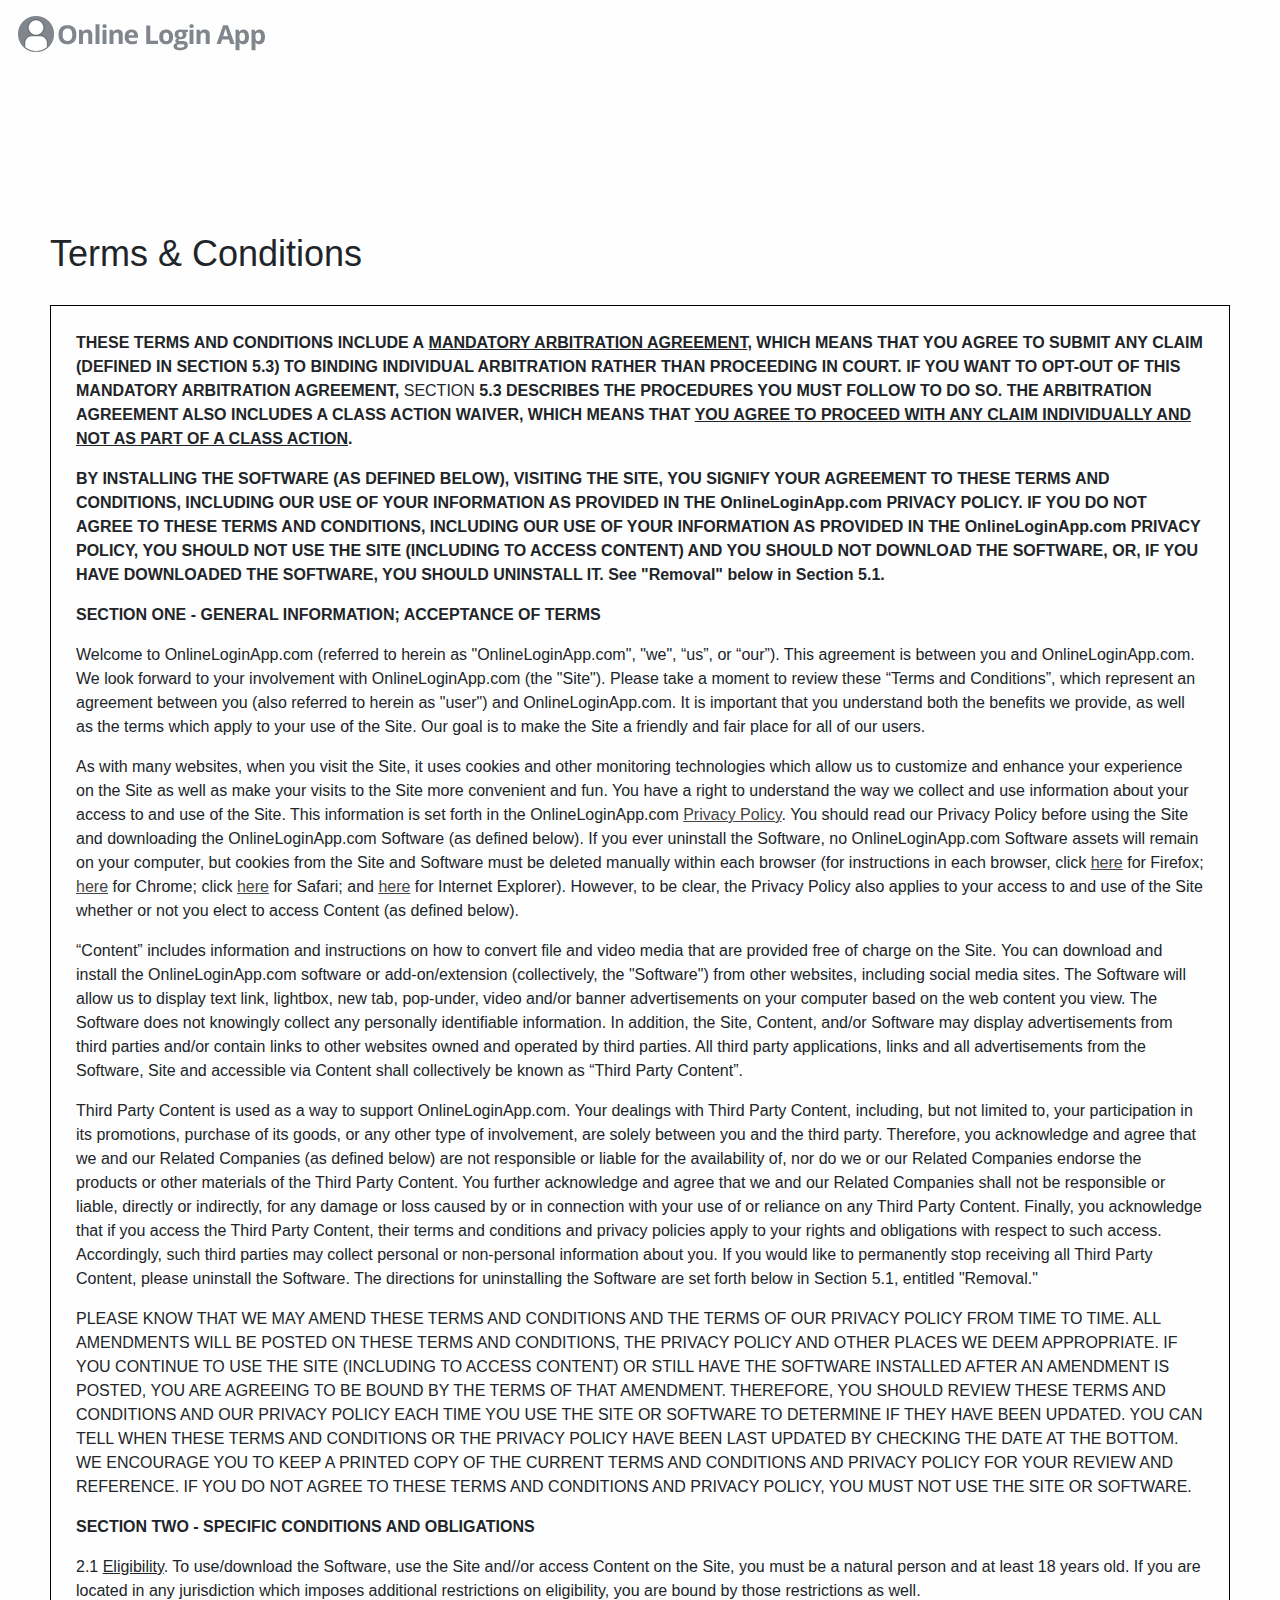
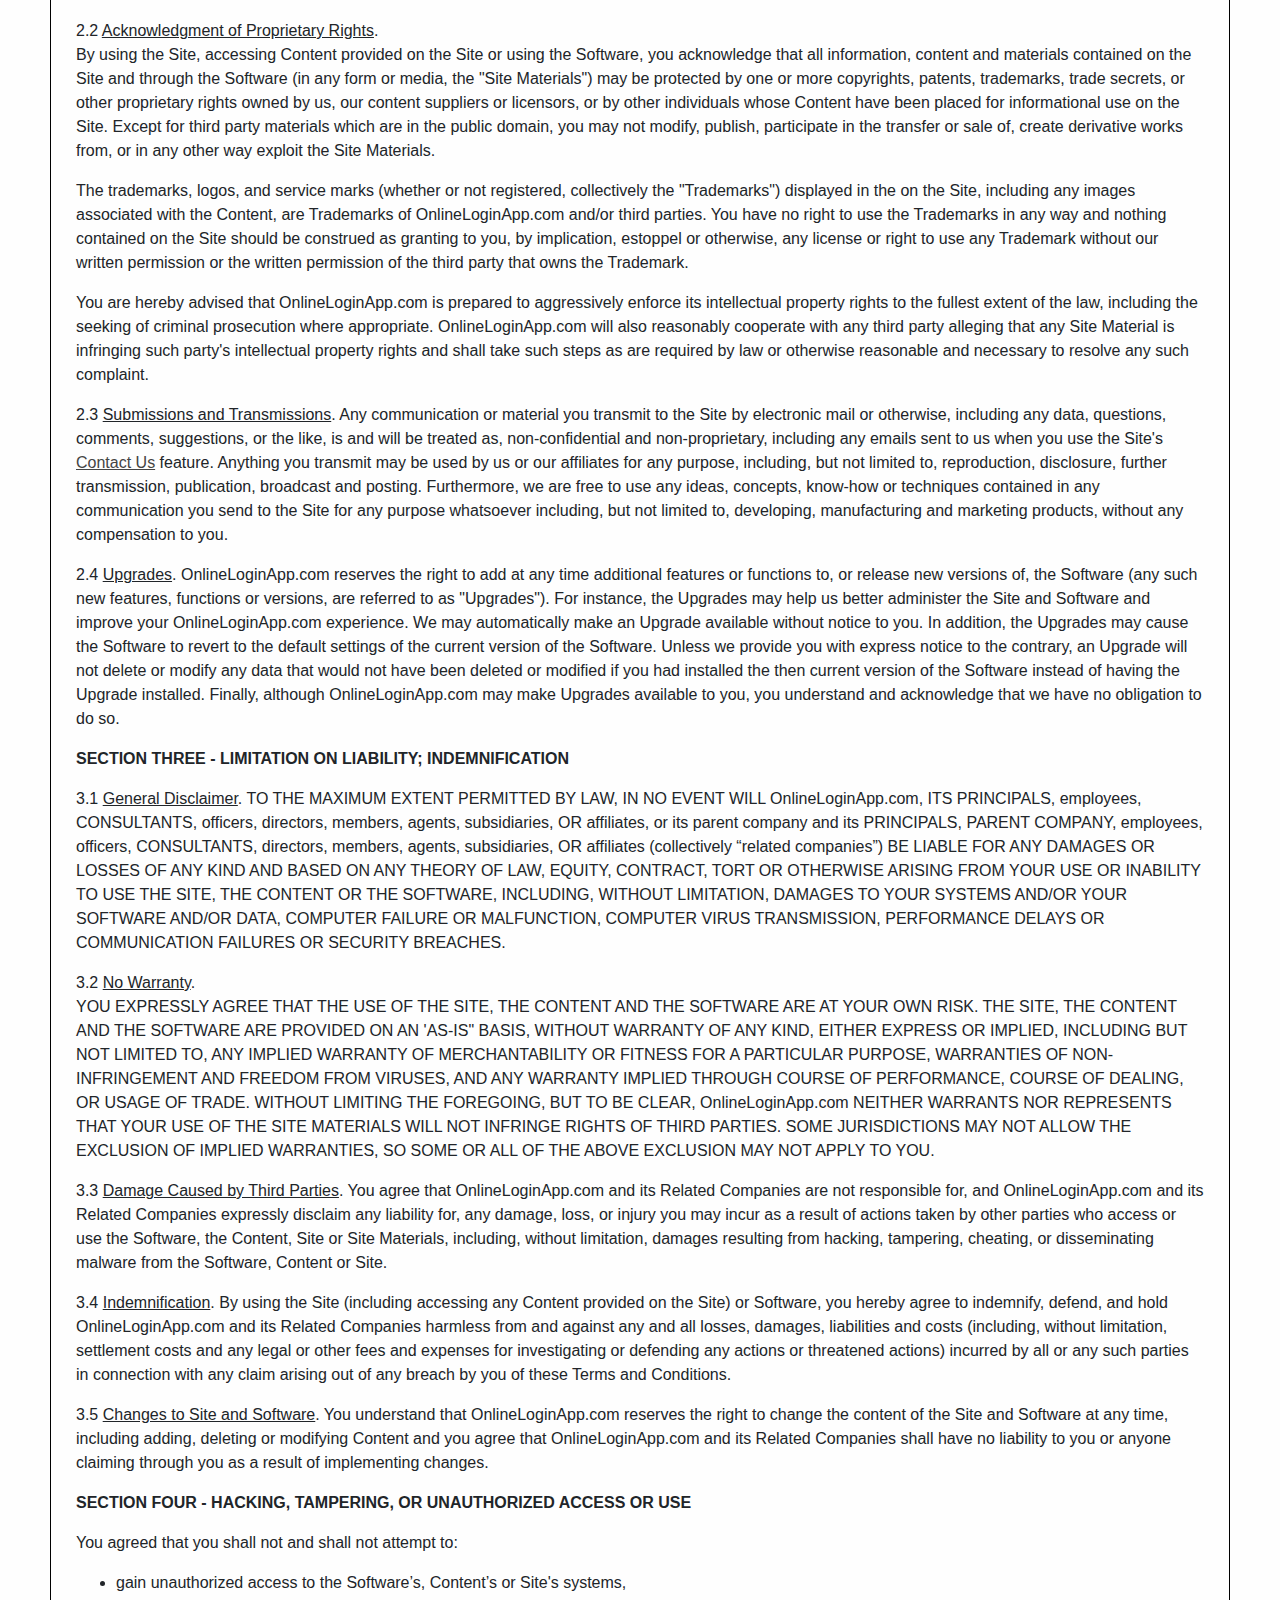
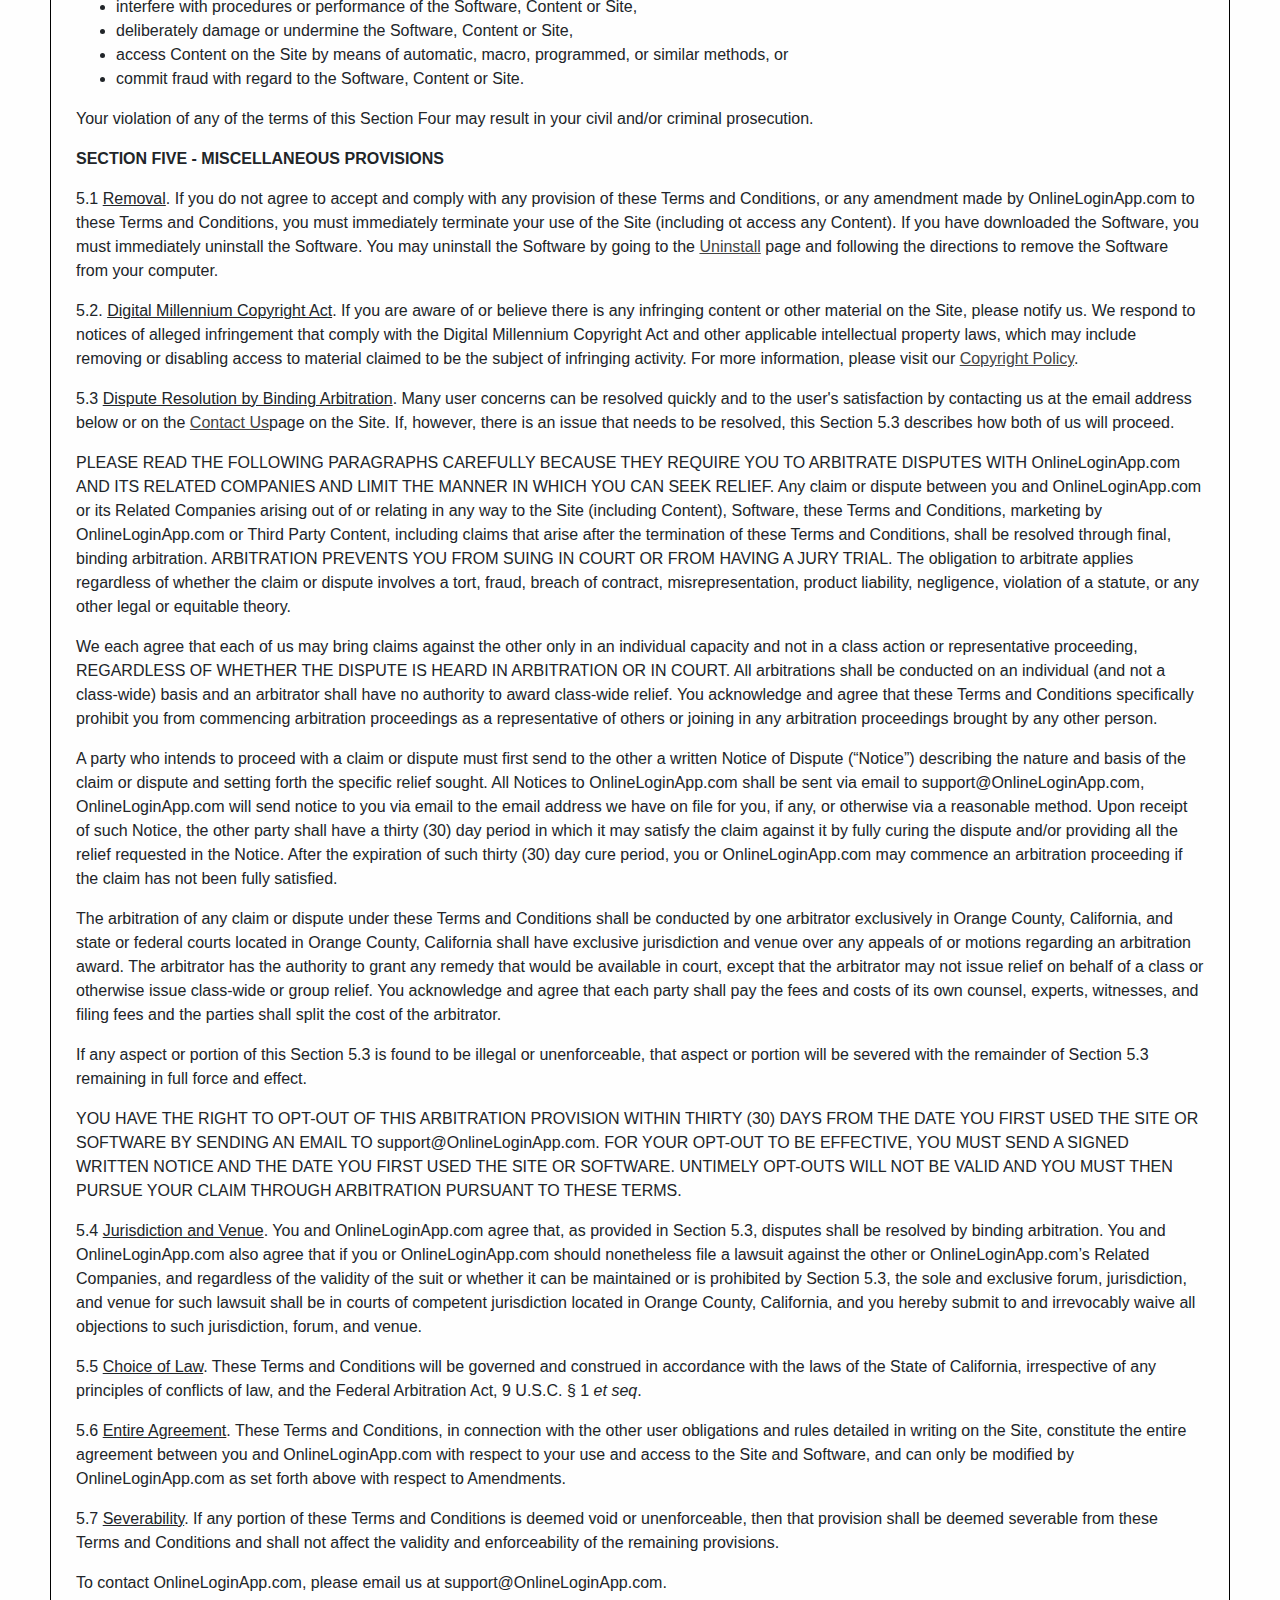
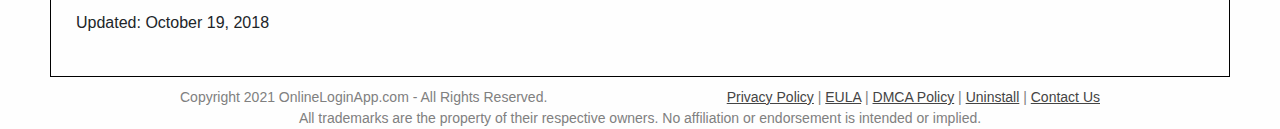
<file: pages/terms.html>
<!DOCTYPE html>
<html>

<head>
    <title>OnlineLoginApp</title>

    <!-- Styles -->
    <link rel="stylesheet" href="https://stackpath.bootstrapcdn.com/bootstrap/4.5.2/css/bootstrap.min.css">
    <link rel="stylesheet" href="../style.css">
    <meta charset="UTF-8">

    <!-- Scripts -->
    <script src="https://code.jquery.com/jquery-3.5.1.js"
        integrity="sha256-QWo7LDvxbWT2tbbQ97B53yJnYU3WhH/C8ycbRAkjPDc=" crossorigin="anonymous"></script>
    <script src="https://maxcdn.bootstrapcdn.com/bootstrap/4.5.2/js/bootstrap.min.js"></script>

    <!-- Mobile Viewport -->
    <meta name="viewport" content="width=device-width, initial-scale=1.0">

</head>

<body style="background: none;">
<img src='../images/logosite.png' class='logo' style='width: 250px;'>
    <div class='header-text'>Terms & Conditions</div><br>

    <div class="info_container">
        <p><strong>THESE TERMS AND CONDITIONS INCLUDE A</strong> <strong><span style="text-decoration: underline;">MANDATORY
                    ARBITRATION AGREEMENT</span></strong><strong>,
                WHICH MEANS THAT YOU AGREE TO SUBMIT ANY CLAIM (DEFINED IN SECTION 5.3) TO BINDING INDIVIDUAL
                ARBITRATION RATHER THAN PROCEEDING IN COURT. IF YOU WANT TO OPT-OUT OF THIS MANDATORY
                ARBITRATION AGREEMENT,</strong> SECTION <strong>5.3 DESCRIBES THE PROCEDURES YOU MUST FOLLOW TO
                DO SO. THE ARBITRATION AGREEMENT ALSO INCLUDES A CLASS ACTION WAIVER, WHICH MEANS THAT</strong>
            <strong><span style="text-decoration: underline;">YOU AGREE TO PROCEED WITH ANY CLAIM INDIVIDUALLY
                    AND NOT AS PART OF A CLASS ACTION</span></strong><strong>.</strong>
        </p>
        <p><strong>BY INSTALLING THE SOFTWARE (AS DEFINED BELOW), VISITING THE SITE, YOU SIGNIFY YOUR AGREEMENT
                TO THESE TERMS AND CONDITIONS, INCLUDING OUR USE OF YOUR INFORMATION AS PROVIDED IN THE <span
                    class="domainName">OnlineLoginApp.com</span> PRIVACY POLICY. IF YOU DO NOT AGREE TO THESE TERMS AND
                CONDITIONS, INCLUDING OUR USE OF YOUR INFORMATION AS PROVIDED IN THE <span
                    class="domainName">OnlineLoginApp.com</span> PRIVACY POLICY, YOU SHOULD NOT USE THE SITE (INCLUDING TO
                ACCESS
                CONTENT) AND YOU SHOULD NOT DOWNLOAD THE SOFTWARE, OR, IF YOU HAVE DOWNLOADED THE SOFTWARE, YOU
                SHOULD UNINSTALL IT. See "Removal" below in Section 5.1. </strong></p>
        <p><strong>SECTION ONE - GENERAL INFORMATION; ACCEPTANCE OF TERMS</strong></p>
        <p>Welcome to <span class="domainName">OnlineLoginApp.com</span> (referred to herein as "<span
                class="domainName">OnlineLoginApp.com</span>", "we", “us”, or “our”). This agreement is
            between you and <span class="domainName">OnlineLoginApp.com</span>. We look forward to your involvement with <span
                class="domainName">OnlineLoginApp.com</span> (the "Site"). Please take a moment to review these “Terms and
            Conditions”, which represent an agreement between you (also referred to herein as "user") and
            <span class="domainName">OnlineLoginApp.com</span>. It is important that you understand both the benefits we
            provide,
            as well as the terms which apply to your use of the Site. Our goal is to make the Site a friendly
            and fair place for all of our users.
        </p>
        <p>As with many websites, when you visit the Site, it uses cookies and other monitoring technologies
            which allow us to customize and enhance your experience on the Site as well as make your visits to
            the Site more convenient and fun. You have a right to understand the way we collect and use
            information about your access to and use of the Site. This information is set forth in the <span
                class="domainName">OnlineLoginApp.com</span> <a href="privacy.html">Privacy Policy</a>. You should read our
            Privacy Policy before using the Site and downloading the <span class="domainName">OnlineLoginApp.com</span>
            Software
            (as defined below). If you ever uninstall the Software, no <span class="domainName">OnlineLoginApp.com</span>
            Software
            assets will remain on your computer, but cookies from the Site and Software must be deleted manually
            within each browser (for instructions in each browser, click <a
                href="https://support.mozilla.org/en-US/kb/delete-cookies-remove-info-websites-stored">here</a>
            for Firefox; <a href="https://support.google.com/accounts/answer/32050?hl=en">here</a> for Chrome;
            click <a href="https://support.apple.com/kb/ph21411?locale=en_US">here</a> for Safari; and <a
                href="http://windows.microsoft.com/en-US/internet-explorer/delete-manage-cookies#ie=ie-11">here</a>
            for Internet Explorer). However, to be clear, the Privacy Policy also applies to your access to and
            use of the Site whether or not you elect to access Content (as defined below).</p>
        <p>“Content” includes information and instructions on how to convert file and video media
            that are provided free of charge on the Site.&nbsp;You can download and install the <span
                class="domainName">OnlineLoginApp.com</span> software or add-on/extension (collectively, the "Software") from
            other websites, including social media sites. The Software will allow us to display text link,
            lightbox, new tab, pop-under, video and/or banner advertisements on your computer based on the web
            content you view. The Software does not knowingly collect any personally identifiable information.
            In addition, the Site, Content, and/or Software may display advertisements from third parties and/or
            contain links to other websites owned and operated by third parties. All third party applications,
            links and all advertisements from the Software, Site and accessible via Content shall collectively
            be known as “Third Party Content”.</p>
        <p>Third Party Content is used as a way to support <span class="domainName">OnlineLoginApp.com</span>. Your dealings
            with
            Third Party Content, including, but not limited to, your participation in its promotions, purchase
            of its goods, or any other type of involvement, are solely between you and the third party.
            Therefore, you acknowledge and agree that we and our Related Companies (as defined below) are not
            responsible or liable for the availability of, nor do we or our Related Companies endorse the
            products or other materials of the Third Party Content. You further acknowledge and agree that we
            and our Related Companies shall not be responsible or liable, directly or indirectly, for any damage
            or loss caused by or in connection with your use of or reliance on any Third Party Content. Finally,
            you acknowledge that if you access the Third Party Content, their terms and conditions and privacy
            policies apply to your rights and obligations with respect to such access. Accordingly, such third
            parties may collect personal or non-personal information about you. If you would like to permanently
            stop receiving all Third Party Content, please uninstall the Software. The directions for
            uninstalling the Software are set forth below in Section 5.1, entitled "Removal."</p>
        <p>PLEASE KNOW THAT WE MAY AMEND THESE TERMS AND CONDITIONS AND THE TERMS OF OUR PRIVACY POLICY FROM
            TIME TO TIME. ALL AMENDMENTS WILL BE POSTED ON THESE TERMS AND CONDITIONS, THE PRIVACY POLICY AND
            OTHER PLACES WE DEEM APPROPRIATE. IF YOU CONTINUE TO USE THE SITE (INCLUDING TO ACCESS CONTENT) OR
            STILL HAVE THE SOFTWARE INSTALLED AFTER AN AMENDMENT IS POSTED, YOU ARE AGREEING TO BE BOUND BY THE
            TERMS OF THAT AMENDMENT. THEREFORE, YOU SHOULD REVIEW THESE TERMS AND CONDITIONS AND OUR PRIVACY
            POLICY EACH TIME YOU USE THE SITE OR SOFTWARE TO DETERMINE IF THEY HAVE BEEN UPDATED. YOU CAN TELL
            WHEN THESE TERMS AND CONDITIONS OR THE PRIVACY POLICY HAVE BEEN LAST UPDATED BY CHECKING THE DATE AT
            THE BOTTOM. WE ENCOURAGE YOU TO KEEP A PRINTED COPY OF THE CURRENT TERMS AND CONDITIONS AND PRIVACY
            POLICY FOR YOUR REVIEW AND REFERENCE. IF YOU DO NOT AGREE TO THESE TERMS AND CONDITIONS AND PRIVACY
            POLICY, YOU MUST NOT USE THE SITE OR SOFTWARE.</p>
        <p><strong>SECTION TWO - SPECIFIC CONDITIONS AND OBLIGATIONS</strong></p>
        <p>2.1 <span style="text-decoration: underline;">Eligibility</span>. To use/download the Software, use
            the Site and//or access Content on the Site, you must be a natural person and at least 18 years old.
            If you are located in any jurisdiction which imposes additional restrictions on eligibility, you are
            bound by those restrictions as well.</p>
        <p>2.2 <span style="text-decoration: underline;">Acknowledgment of Proprietary Rights</span>.<br> By
            using the Site, accessing Content provided on the Site or using the Software, you acknowledge that
            all information, content and materials contained on the Site and through the Software (in any form
            or media, the "Site Materials") may be protected by one or more copyrights, patents, trademarks,
            trade secrets, or other proprietary rights owned by us, our content suppliers or licensors, or by
            other individuals whose Content have been placed for informational use on the Site. Except for third
            party materials which are in the public domain, you may not modify, publish, participate in the
            transfer or sale of, create derivative works from, or in any other way exploit the Site Materials.
        </p>
        <p>The trademarks, logos, and service marks (whether or not registered, collectively the "Trademarks")
            displayed in the on the Site, including any images associated with the Content, are Trademarks of
            <span class="domainName">OnlineLoginApp.com</span> and/or third parties. You have no right to use the Trademarks in
            any way and nothing contained on the Site should be construed as granting to you, by implication,
            estoppel or otherwise, any license or right to use any Trademark without our written permission or
            the written permission of the third party that owns the Trademark.
        </p>
        <p>You are hereby advised that <span class="domainName">OnlineLoginApp.com</span> is prepared to aggressively enforce
            its
            intellectual property rights to the fullest extent of the law, including the seeking of criminal
            prosecution where appropriate. <span class="domainName">OnlineLoginApp.com</span> will also reasonably cooperate
            with
            any third party alleging that any Site Material is infringing such party's intellectual property
            rights and shall take such steps as are required by law or otherwise reasonable and necessary to
            resolve any such complaint.</p>
        <p>2.3 <span style="text-decoration: underline;">Submissions and Transmissions</span>. Any communication
            or material you transmit to the Site by electronic mail or otherwise, including any data, questions,
            comments, suggestions, or the like, is and will be treated as, non-confidential and non-proprietary,
            including any emails sent to us when you use the Site's <a href="contact.html">Contact Us</a>
            feature. Anything you transmit may be used by us or our affiliates for any purpose, including, but
            not limited to, reproduction, disclosure, further transmission, publication, broadcast and posting.
            Furthermore, we are free to use any ideas, concepts, know-how or techniques contained in any
            communication you send to the Site for any purpose whatsoever including, but not limited to,
            developing, manufacturing and marketing products, without any compensation to you.</p>
        <p>2.4 <span style="text-decoration: underline;">Upgrades</span>. <span class="domainName">OnlineLoginApp.com</span>
            reserves the right to add at any time additional features or functions to, or release new versions
            of, the Software (any such new features, functions or versions, are referred to as "Upgrades"). For
            instance, the Upgrades may help us better administer the Site and Software and improve your <span
                class="domainName">OnlineLoginApp.com</span> experience. We may automatically make an Upgrade available without
            notice to you. In addition, the Upgrades may cause the Software to revert to the default settings of
            the current version of the Software. Unless we provide you with express notice to the contrary, an
            Upgrade will not delete or modify any data that would not have been deleted or modified if you had
            installed the then current version of the Software instead of having the Upgrade installed. Finally,
            although <span class="domainName">OnlineLoginApp.com</span> may make Upgrades available to you, you understand and
            acknowledge that we have no obligation to do so.</p>
        <p><strong>SECTION THREE - LIMITATION ON LIABILITY; INDEMNIFICATION</strong></p>
        <p>3.1 <span style="text-decoration: underline;">General Disclaimer</span>. TO THE MAXIMUM EXTENT
            PERMITTED BY LAW, IN NO EVENT WILL <span class="domainName">OnlineLoginApp.com</span>, ITS PRINCIPALS, employees,
            CONSULTANTS, officers, directors, members, agents, subsidiaries, OR affiliates, or its parent
            company and its PRINCIPALS, PARENT COMPANY, employees, officers, CONSULTANTS, directors, members,
            agents, subsidiaries, OR affiliates (collectively “related companies”) BE LIABLE FOR ANY
            DAMAGES OR LOSSES OF ANY KIND AND BASED ON ANY THEORY OF LAW, EQUITY, CONTRACT, TORT OR OTHERWISE
            ARISING FROM YOUR USE OR INABILITY TO USE THE SITE, THE CONTENT OR THE SOFTWARE, INCLUDING, WITHOUT
            LIMITATION, DAMAGES TO YOUR SYSTEMS AND/OR YOUR SOFTWARE AND/OR DATA, COMPUTER FAILURE OR
            MALFUNCTION, COMPUTER VIRUS TRANSMISSION, PERFORMANCE DELAYS OR COMMUNICATION FAILURES OR SECURITY
            BREACHES.</p>
        <p>3.2 <span style="text-decoration: underline;">No Warranty</span>.<br> YOU EXPRESSLY AGREE THAT THE
            USE OF THE SITE, THE CONTENT AND THE SOFTWARE ARE AT YOUR OWN RISK. THE SITE, THE CONTENT AND THE
            SOFTWARE ARE PROVIDED ON AN 'AS-IS" BASIS, WITHOUT WARRANTY OF ANY KIND, EITHER EXPRESS OR IMPLIED,
            INCLUDING BUT NOT LIMITED TO, ANY IMPLIED WARRANTY OF MERCHANTABILITY OR FITNESS FOR A PARTICULAR
            PURPOSE, WARRANTIES OF NON-INFRINGEMENT AND FREEDOM FROM VIRUSES, AND ANY WARRANTY IMPLIED THROUGH
            COURSE OF PERFORMANCE, COURSE OF DEALING, OR USAGE OF TRADE. WITHOUT LIMITING THE FOREGOING, BUT TO
            BE CLEAR, <span class="domainName">OnlineLoginApp.com</span> NEITHER WARRANTS NOR REPRESENTS THAT YOUR USE OF THE
            SITE
            MATERIALS WILL NOT INFRINGE RIGHTS OF THIRD PARTIES. SOME JURISDICTIONS MAY NOT ALLOW THE EXCLUSION
            OF IMPLIED WARRANTIES, SO SOME OR ALL OF THE ABOVE EXCLUSION MAY NOT APPLY TO YOU.</p>
        <p>3.3 <span style="text-decoration: underline;">Damage Caused by Third Parties</span>. You agree that
            <span class="domainName">OnlineLoginApp.com</span> and its Related Companies are not responsible for, and <span
                class="domainName">OnlineLoginApp.com</span> and its Related Companies expressly disclaim any liability for,
            any
            damage, loss, or injury you may incur as a result of actions taken by other parties who access or
            use the Software, the Content, Site or Site Materials, including, without limitation, damages
            resulting from hacking, tampering, cheating, or disseminating malware from the Software, Content or
            Site.
        </p>
        <p>3.4 <span style="text-decoration: underline;">Indemnification</span>. By using the Site (including
            accessing any Content provided on the Site) or Software, you hereby agree to indemnify, defend, and
            hold <span class="domainName">OnlineLoginApp.com</span> and its Related Companies harmless from and against any and
            all losses, damages, liabilities and costs (including, without limitation, settlement costs and any
            legal or other fees and expenses for investigating or defending any actions or threatened actions)
            incurred by all or any such parties in connection with any claim arising out of any breach by you of
            these Terms and Conditions.</p>
        <p>3.5 <span style="text-decoration: underline;">Changes to Site and Software</span>. You understand
            that <span class="domainName">OnlineLoginApp.com</span> reserves the right to change the content of the Site and
            Software at any time, including adding, deleting or modifying Content and you agree that <span
                class="domainName">OnlineLoginApp.com</span> and its Related Companies shall have no liability to you or anyone
            claiming through you as a result of implementing changes.</p>
        <p><strong>SECTION FOUR - HACKING, TAMPERING, OR UNAUTHORIZED ACCESS OR USE</strong></p>
        <p>You agreed that you shall not and shall not attempt to:</p>
        <ul>
            <li>gain unauthorized access to the Software’s, Content’s or Site's systems,</li>
            <li>interfere with procedures or performance of the Software, Content or Site,</li>
            <li>deliberately damage or undermine the Software, Content or Site,</li>
            <li>access Content on the Site by means of automatic, macro, programmed, or similar methods, or</li>
            <li>commit fraud with regard to the Software, Content or Site.</li>
        </ul>
        <p>Your violation of any of the terms of this Section Four may result in your civil and/or criminal
            prosecution.</p>
        <p><strong>SECTION FIVE - MISCELLANEOUS PROVISIONS</strong></p>
        <p>5.1 <span style="text-decoration: underline;">Removal</span>. If you do not agree to accept and
            comply with any provision of these Terms and Conditions, or any amendment made by <span
                class="domainName">OnlineLoginApp.com</span> to these Terms and Conditions, you must immediately terminate your
            use of the Site (including ot access any Content). If you have downloaded the Software, you must
            immediately uninstall the Software. You may uninstall the Software by going to the <a
                href="https://onlineloginapp.com/pages/Uninstall.html">Uninstall</a> page and following the directions to remove the Software
            from your computer.</p>
        <p>5.2. <span style="text-decoration: underline;">Digital Millennium Copyright Act</span>. If you are
            aware of or believe there is any infringing content or other material on the Site, please notify us.
            We respond to notices of alleged infringement that comply with the Digital Millennium Copyright Act
            and other applicable intellectual property laws, which may include removing or disabling access to
            material claimed to be the subject of infringing activity. For more information, please visit our <a
                href="privacy.html">Copyright Policy</a>.</p>
        <p>5.3 <span style="text-decoration: underline;">Dispute Resolution by Binding Arbitration</span>. Many
            user concerns can be resolved quickly and to the user's satisfaction by contacting us at the email
            address below or on the <a href="contact.html">Contact Us</a>page on the Site. If, however, there is
            an issue that needs to be resolved, this Section 5.3 describes how both of us will proceed.</p>
        <p>PLEASE READ THE FOLLOWING PARAGRAPHS CAREFULLY BECAUSE THEY REQUIRE YOU TO ARBITRATE DISPUTES WITH
            <span class="domainName">OnlineLoginApp.com</span> AND ITS RELATED COMPANIES AND LIMIT THE MANNER IN WHICH YOU CAN
            SEEK RELIEF. Any claim or dispute between you and <span class="domainName">OnlineLoginApp.com</span> or its Related
            Companies arising out of or relating in any way to the Site (including Content), Software, these
            Terms and Conditions, marketing by <span class="domainName">OnlineLoginApp.com</span> or Third Party Content,
            including claims that arise after the termination of these Terms and Conditions, shall be resolved
            through final, binding arbitration. ARBITRATION PREVENTS YOU FROM SUING IN COURT OR FROM HAVING A
            JURY TRIAL. The obligation to arbitrate applies regardless of whether the claim or dispute involves
            a tort, fraud, breach of contract, misrepresentation, product liability, negligence, violation of a
            statute, or any other legal or equitable theory.
        </p>
        <p>We each agree that each of us may bring claims against the other only in an individual capacity and
            not in a class action or representative proceeding, REGARDLESS OF WHETHER THE DISPUTE IS HEARD IN
            ARBITRATION OR IN COURT. All arbitrations shall be conducted on an individual (and not a class-wide)
            basis and an arbitrator shall have no authority to award class-wide relief. You acknowledge and
            agree that these Terms and Conditions specifically prohibit you from commencing arbitration
            proceedings as a representative of others or joining in any arbitration proceedings brought by any
            other person.</p>
        <p>A party who intends to proceed with a claim or dispute must first send to the other a written Notice
            of Dispute (“Notice”) describing the nature and basis of the claim or dispute and
            setting forth the specific relief sought. All Notices to <span class="domainName">OnlineLoginApp.com</span> shall
            be
            sent via email to support@<span class="domainName">OnlineLoginApp.com</span>, <span
                class="domainName">OnlineLoginApp.com</span> will
            send notice to you via email to the email address we have on file for you, if any, or otherwise via
            a reasonable method. Upon receipt of such Notice, the other party shall have a thirty (30) day
            period in which it may satisfy the claim against it by fully curing the dispute and/or providing all
            the relief requested in the Notice. After the expiration of such thirty (30) day cure period, you or
            <span class="domainName">OnlineLoginApp.com</span> may commence an arbitration proceeding if the claim has not been
            fully satisfied.
        </p>
        <p>The arbitration of any claim or dispute under these Terms and Conditions shall be conducted by one
            arbitrator exclusively in Orange County, California, and state or federal courts located in Orange
            County, California shall have exclusive jurisdiction and venue over any appeals of or motions
            regarding an arbitration award. The arbitrator has the authority to grant any remedy that would be
            available in court, except that the arbitrator may not issue relief on behalf of a class or
            otherwise issue class-wide or group relief. You acknowledge and agree that each party shall pay the
            fees and costs of its own counsel, experts, witnesses, and filing fees and the parties shall split
            the cost of the arbitrator.</p>
        <p>If any aspect or portion of this Section 5.3 is found to be illegal or unenforceable, that aspect or
            portion will be severed with the remainder of Section 5.3 remaining in full force and effect.</p>
        <p>YOU HAVE THE RIGHT TO OPT-OUT OF THIS ARBITRATION PROVISION WITHIN THIRTY (30) DAYS FROM THE DATE YOU
            FIRST USED THE SITE OR SOFTWARE BY SENDING AN EMAIL TO support@<span class="domainName">OnlineLoginApp.com</span>.
            FOR
            YOUR OPT-OUT TO BE EFFECTIVE, YOU MUST SEND A SIGNED WRITTEN NOTICE AND THE DATE YOU FIRST USED THE
            SITE OR SOFTWARE. UNTIMELY OPT-OUTS WILL NOT BE VALID AND YOU MUST THEN PURSUE YOUR CLAIM THROUGH
            ARBITRATION PURSUANT TO THESE TERMS.</p>
        <p>5.4 <span style="text-decoration: underline;">Jurisdiction and Venue</span>. You and <span
                class="domainName">OnlineLoginApp.com</span> agree that, as provided in Section 5.3, disputes shall be resolved
            by
            binding arbitration. You and <span class="domainName">OnlineLoginApp.com</span> also agree that if you or <span
                class="domainName">OnlineLoginApp.com</span> should nonetheless file a lawsuit against the other or <span
                class="domainName">OnlineLoginApp.com</span>’s Related Companies, and regardless of the validity of the suit
            or whether it can be maintained or is prohibited by Section 5.3, the sole and exclusive forum,
            jurisdiction, and venue for such lawsuit shall be in courts of competent jurisdiction located in
            Orange County, California, and you hereby submit to and irrevocably waive all objections to such
            jurisdiction, forum, and venue.</p>
        <p>5.5 <span style="text-decoration: underline;">Choice of Law</span>. These Terms and Conditions will
            be governed and construed in accordance with the laws of the State of California, irrespective of
            any principles of conflicts of law, and the Federal Arbitration Act, 9 U.S.C. § 1 <em>et
                seq</em>.</p>
        <p>5.6 <span style="text-decoration: underline;">Entire Agreement</span>. These Terms and Conditions, in
            connection with the other user obligations and rules detailed in writing on the Site, constitute the
            entire agreement between you and <span class="domainName">OnlineLoginApp.com</span> with respect to your use and
            access to the Site and Software, and can only be modified by <span class="domainName">OnlineLoginApp.com</span> as
            set
            forth above with respect to Amendments.</p>
        <p>5.7 <span style="text-decoration: underline;">Severability</span>. If any portion of these Terms and
            Conditions is deemed void or unenforceable, then that provision shall be deemed severable from these
            Terms and Conditions and shall not affect the validity and enforceability of the remaining
            provisions.</p>
        <p>To contact <span class="domainName">OnlineLoginApp.com</span>, please email us at support@<span
                class="domainName">OnlineLoginApp.com</span>.</p>
        <p>Updated: October 19, 2018</p>
    </div>

    <div class='footer-1'>
    <div class='container'>
      <div class='row'>
        <div class='col-lg-1'></div>
        <div class='col-lg-5'>Copyright 2021 OnlineLoginApp.com - All Rights Reserved.</div>
        <div class='col-lg-5'>
            <div class='footer-links'>
                <span class='link'><a href='privacy.html' target='_blank'>Privacy Policy</span></a> |
                <span class='link'><a href='eula.html' target='_blank'>EULA</span></a> |
                <span class='link'><a href='dmca.html' target='_blank'>DMCA Policy</span></a> |
                <span class='link'><a href='uninstall.html' target='_blank'>Uninstall</span></a> |
                <span class='link'><a href='contact.html' target='_blank'>Contact Us</span></a>
            </div>
        </div>
        <div class='col-lg-1'></div>
      </div>
      <div class='row'>
        <div class='col-lg-12' style='text-align: center'>
          All trademarks are the property of their respective owners. No affiliation or endorsement is intended or implied.
        </div>
      </div>
    </div>
  </div>
</body>
</html>
</file>
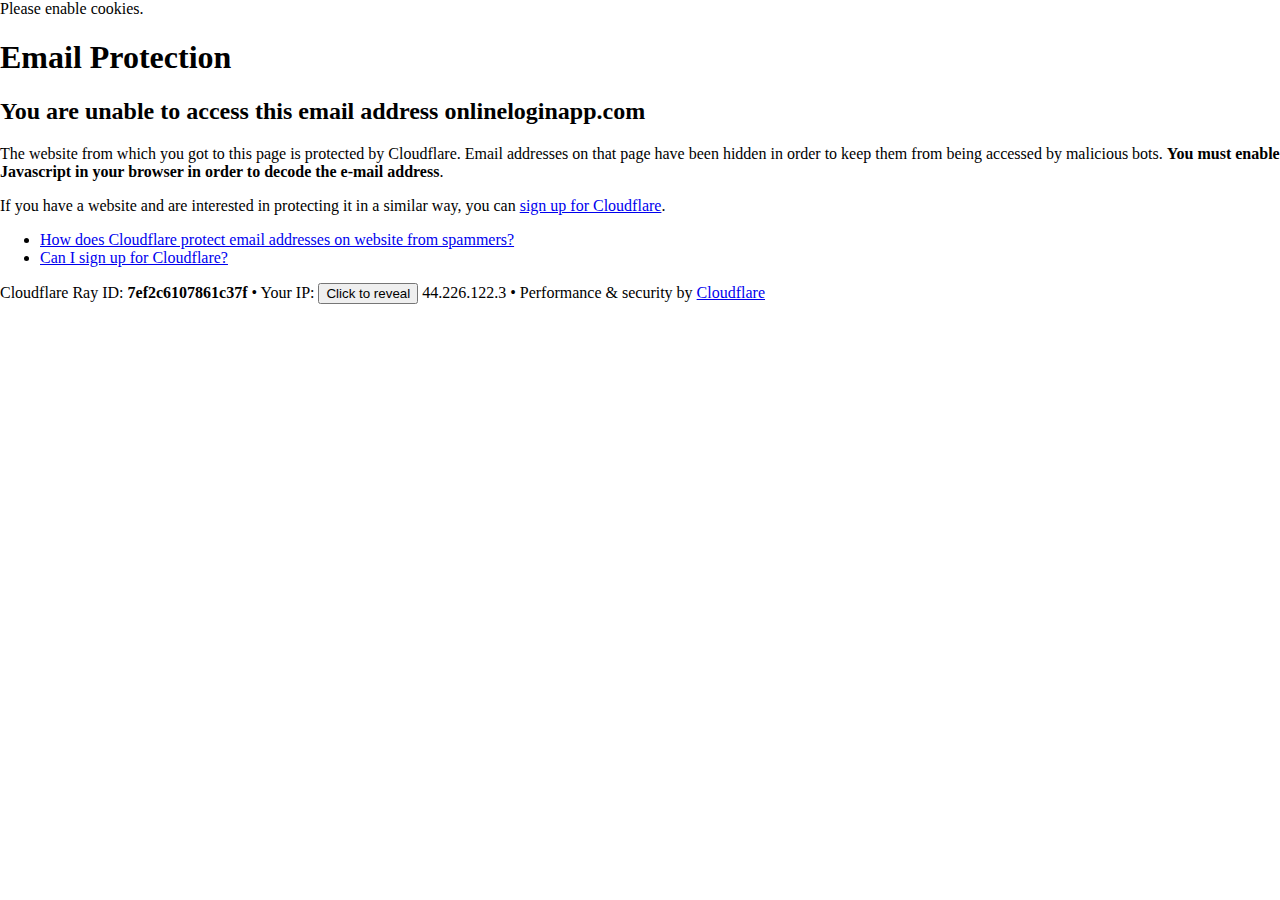
<file: cdn-cgi/l/email-protection.html>
<!DOCTYPE html>
<!--[if lt IE 7]> <html class="no-js ie6 oldie" lang="en-US"> <![endif]-->
<!--[if IE 7]>    <html class="no-js ie7 oldie" lang="en-US"> <![endif]-->
<!--[if IE 8]>    <html class="no-js ie8 oldie" lang="en-US"> <![endif]-->
<!--[if gt IE 8]><!--> <html class="no-js" lang="en-US"> <!--<![endif]-->
<head>
<title>Email Protection | Cloudflare</title>
<meta charset="UTF-8" />
<meta http-equiv="Content-Type" content="text/html; charset=UTF-8" />
<meta http-equiv="X-UA-Compatible" content="IE=Edge" />
<meta name="robots" content="noindex, nofollow" />
<meta name="viewport" content="width=device-width,initial-scale=1" />
<link rel="stylesheet" id="cf_styles-css" href="https://onlineloginapp.com/cdn-cgi/styles/cf.errors.css" />
<!--[if lt IE 9]><link rel="stylesheet" id='cf_styles-ie-css' href="/cdn-cgi/styles/cf.errors.ie.css" /><![endif]-->
<style>body{margin:0;padding:0}</style>


<!--[if gte IE 10]><!-->
<script>
  if (!navigator.cookieEnabled) {
    window.addEventListener('DOMContentLoaded', function () {
      var cookieEl = document.getElementById('cookie-alert');
      cookieEl.style.display = 'block';
    })
  }
</script>
<!--<![endif]-->


</head>
<body>
  <div id="cf-wrapper">
    <div class="cf-alert cf-alert-error cf-cookie-error" id="cookie-alert" data-translate="enable_cookies">Please enable cookies.</div>
    <div id="cf-error-details" class="cf-error-details-wrapper">
      <div class="cf-wrapper cf-header cf-error-overview">
        <h1 data-translate="block_headline">Email Protection</h1>
        <h2 class="cf-subheadline"><span data-translate="unable_to_access">You are unable to access this email address</span> onlineloginapp.com</h2>
      </div><!-- /.header -->

      <div class="cf-section cf-wrapper">
        <div class="cf-columns two">
          <div class="cf-column">
            <p>The website from which you got to this page is protected by Cloudflare. Email addresses on that page have been hidden in order to keep them from being accessed by malicious bots. <strong>You must enable Javascript in your browser in order to decode the e-mail address</strong>.</p>
            <p>If you have a website and are interested in protecting it in a similar way, you can <a rel="noopener noreferrer" href="https://www.cloudflare.com/sign-up?utm_source=email_protection">sign up for Cloudflare</a>.</p>
          </div>

          <div class="cf-column">
            <div class="grid_4">
              <div class="rail">
                  <div class="panel">
                      <ul class="nobullets">
                        <li><a rel="noopener noreferrer" class="modal-link-faq" href="https://support.cloudflare.com/hc/en-us/articles/200170016-What-is-Email-Address-Obfuscation-">How does Cloudflare protect email addresses on website from spammers?</a></li>
                        <li><a rel="noopener noreferrer" class="modal-link-faq" href="https://support.cloudflare.com/hc/en-us/categories/200275218-Getting-Started">Can I sign up for Cloudflare?</a></li>
                    </ul>
                </div>
              </div>
            </div>
          </div>
        </div>
      </div><!-- /.section -->

      <div class="cf-error-footer cf-wrapper w-240 lg:w-full py-10 sm:py-4 sm:px-8 mx-auto text-center sm:text-left border-solid border-0 border-t border-gray-300">
  <p class="text-13">
    <span class="cf-footer-item sm:block sm:mb-1">Cloudflare Ray ID: <strong class="font-semibold">7ef2c6107861c37f</strong></span>
    <span class="cf-footer-separator sm:hidden">&bull;</span>
    <span id="cf-footer-item-ip" class="cf-footer-item hidden sm:block sm:mb-1">
      Your IP:
      <button type="button" id="cf-footer-ip-reveal" class="cf-footer-ip-reveal-btn">Click to reveal</button>
      <span class="hidden" id="cf-footer-ip">44.226.122.3</span>
      <span class="cf-footer-separator sm:hidden">&bull;</span>
    </span>
    <span class="cf-footer-item sm:block sm:mb-1"><span>Performance &amp; security by</span> <a rel="noopener noreferrer" href="https://www.cloudflare.com/5xx-error-landing" id="brand_link" target="_blank">Cloudflare</a></span>
    
  </p>
  <script>(function(){function d(){var b=a.getElementById("cf-footer-item-ip"),c=a.getElementById("cf-footer-ip-reveal");b&&"classList"in b&&(b.classList.remove("hidden"),c.addEventListener("click",function(){c.classList.add("hidden");a.getElementById("cf-footer-ip").classList.remove("hidden")}))}var a=document;document.addEventListener&&a.addEventListener("DOMContentLoaded",d)})();</script>
</div><!-- /.error-footer -->


    </div><!-- /#cf-error-details -->
  </div><!-- /#cf-wrapper -->

  <script>
  window._cf_translation = {};
  
  
</script>

</body>
</html>
</file>
<file: style.css>
@font-face {
    font-family: "Montserrat";
    src: url("fonts/Montserrat-SemiBold.ttf") format('truetype');
}

@font-face {
    font-family: "Montserrat-light";
    src: url("fonts/Montserrat-Regular.ttf") format('truetype');
}

a {
	color: #444;
	text-decoration: underline;
}

.background:before {
    content: '';
    clear: both;
    position: fixed;
    left: 0;
    right: 0;
    top: 0;
    bottom: 0;
    z-index: -2;
    /* background: rgba(0, 0, 0, 0.5); */
}

.blue {
  color: #488afb;
}

body {
  z-index: 1;
  position: relative;
  -ms-overflow-style: none;  /* Internet Explorer 10+ */
  scrollbar-width: none; 
  background: #fff;
  /* background-image: url(./images/bg.jpg);  */
  background-size: cover;
  padding-top: 127px;
  height: 100%;
}

body::-webkit-scrollbar {
 display : none;
}

#bottom-button {
  display: inline;
}


html {
	background-color: #fefefe;
	padding: 0px;
	margin: 0px;
  min-height: 100%;
  overflow: auto;
  overflow-y:scroll;
  position: relative;
  height: 100%;
}

.byline {
    width: 480px;
    margin: 0 auto;
    display: block;
    color: #000;
    font-size: 12px;
    line-height: 1.4;
}

.btn-link {
    text-decoration: none!important;
    font-size: 24px!important;
}

.card-header img {
    height: 50px;
    margin-right: 25px;
}

.col-md-12 {
  padding: 0px;
}

#content {
  min-height: 90%;
  height: auto !important; /*min-height hack*/
  height: 100%;            /*min-height hack*/
  padding-bottom: -4em;     /*Negates #push on longer pages*/
}

#continue {
  font-family: 'Montserrat', sans-serif;
  height: 75px;
  font-size: 22px!important;
  border: 1px solid transparent;
  border-radius: 6px;
  padding: 6px 20px 6px 20px;
  cursor: pointer;
  transition: all .2s ease;
  background: #3c7ce6;
  color: #fff;
  /*display: flex;*/
  position: relative;
  min-width: 180px;
  /*align-items: baseline;*/
  justify-content: center;
  text-decoration: none;
  margin: 0px auto 15px auto;
  outline: none;
  width: 410px;
  user-select: none;
  font-weight: 500;
  letter-spacing: .5px;
}

#continue .but {
  font-weight: normal;
  -webkit-font-smoothing: antialiased;
  font-family: 'Montserrat', sans-serif;
}

button:focus { outline: 0 !important; }

.contact-box {
    margin: 0px 100px 50px 100px;
    border: 1px solid gray;
    box-shadow: 2px 2px 10px 5px gray;
    padding: 25px;
}

.subcopy {
  font-family: 'Montserrat-Light', sans-serif;
    font-size: 18px!important;
}


#continue:hover {
  background-color: #3472d4;
  /* transform: scale(1.1); */
}

.copyright {
  width: 100%;
  text-align: right;
  color: 8d8d8d;
}

.description {
  color: #fff;
  font-size: 24px;
  font-weight: 300;
  text-align: center;
  margin: auto;
  width: 100%;
}

.description-header {
  color: #fff;
  font-size: 34px;
}

#disclaimer {
  padding: 5px 0px 2px 0px;
  font-size: 12px;
  text-align: center;
  border-bottom: 1px solid lightgray;
}

#fcf-button {
    margin: auto;
    width: 50%;
}

.footer {
	font-size: 14px;
	width: 100%;
  text-align: right;
  color: 8d8d8d;
  padding: 0px 50px 20px 50px;
  height: 4em;
  margin-top: 10px;
}

.footer a {
  color:8d8d8d;
}

.footer-1 {
	font-size: 14px;
	position: relative;
  bottom: 15px;
	width: 100%;
  color: gray;
}

.footer-links {
  width: 100%;
  text-align: right;
}

.form-control {
    width: 50%;
    margin: 20px auto;
}

#header-icon {
  width: 45px;
  margin-right: 5px;
}

.header-text {
  font-size: 36px;
  padding-left: 50px;
  padding-top: 100px;
}

.hide {
	display: none;
}

.info_container {
    margin: 0px 50px 25px 50px;
    border: 1px solid black;
    padding: 25px;
}

.instructions {
    text-align: center;
}

.logo {
  position: absolute;
  left: 15px;
  top: 15px;
}

#main-box {
  font-family: -apple-system,BlinkMacSystemFont,"Segoe UI",Roboto,"Helvetica Neue",Arial,"Noto Sans",sans-serif,"Apple Color Emoji","Segoe UI Emoji","Segoe UI Symbol","Noto Color Emoji";
  margin: 0px auto 100px auto;
  width: 850px;
  min-width: 850px;
  background: #fff;
  border-radius: 10px;
  padding: 50px;
  color: #363636;
  text-align: center; 
  border: 1px solid lightgray;
  box-shadow: 3px 3px 5px 3px lightgray; 
}

#main-box h1 {
  margin: 0;
  line-height: 1.3;
  margin-bottom: 20px;
  font-weight: bold !important;
  font-size: 40px;
  color: #333 !important;
  margin-left: -32px;
}

#main-box p {
  font-size: 18px;
  margin-bottom: 35px;
}

.spinner-grow {
	height: 20px!important;
	width: 20px!important;
  margin-bottom: 25px;
}

.sub-text {
  text-align: center;
  margin-top: 25px;
}

.step {
  text-align: center;
  margin-bottom: 35px;
}

.step-number {
  width: 50px;
  height: 50px;
  background: #488afb;
  display: inline-block;
  margin-bottom: 10px;
  border-radius: 50%;
  color: #fff;
  font-weight: bold;
  font-size: 32px;
  line-height: 50px;
}

.step-text {
  padding: 6px 0px;
}

.step-text strong {
  color: #488afb;
  display: inline-block;
}

.text {
	text-align: right;
}

.top-text {
    font-size: 24px;
    text-align: center;
}

ul.dots {
    list-style: circle;
    padding-inline-start: 30px!important;
    text-align: left;
    width: 364px;
    margin: -10px auto 25px auto;
}

ul.dots li {
    margin-bottom: 7px;
}

#uninstall {
    width: 90%;
    margin: auto auto 25px auto;
}

/* Responsive breakpoints */

@media (max-height: 800px) {

  body {
      padding-top: 125px;
  }

  #main-box {
    padding: 25px 50px;
    margin-bottom: 50px;
  }

  #main-box h1 {
        margin-bottom: 15px;
  }

  .step {
    margin-bottom: 15px;
  }

  ul.dots {
        margin: -15px auto 15px auto;
  }

}

@media (max-height: 700px) {

  body {
      padding-top: 70px;
  }

  #continue {
    margin-bottom: 10px;
  }

  #main-box {
    padding: 25px;
    width: 800px;
  }

  #main-box p {
    font-size: 16px;
  }

  #main-box h1{
    font-size: 36px;
  }

  ul.dots {
    margin: -20px auto 15px auto;  
  }


}
</file>
